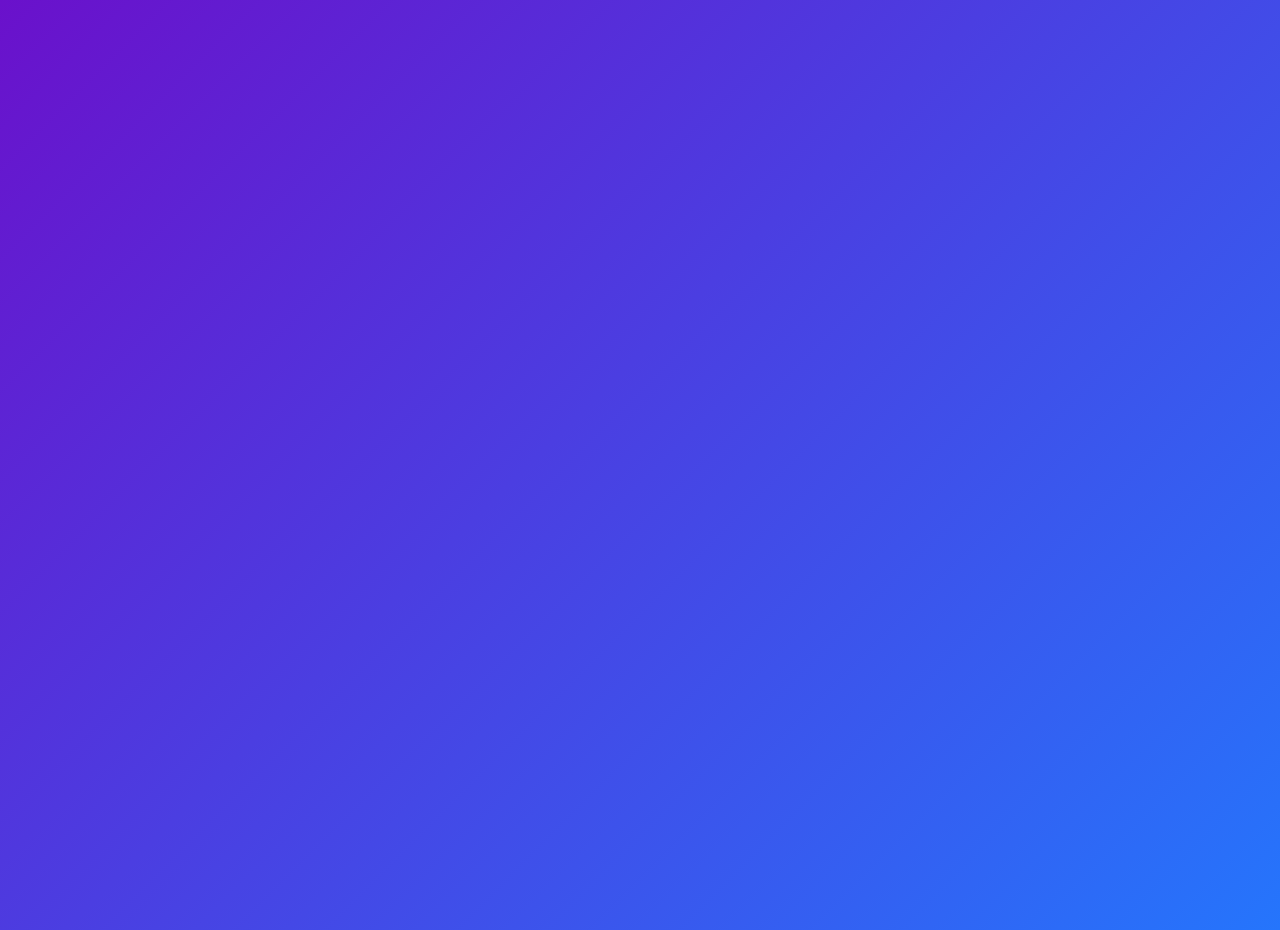
<file: index.html>
<!DOCTYPE html>
<html lang="en">
<head>
    <meta charset="UTF-8">
    <meta name="viewport" content="width=device-width, initial-scale=1.0">
    <title>Mini Game Hub</title>
    <style>
        body {
            margin: 0;
            font-family: Arial, sans-serif;
            min-height: 100vh;
            display: flex;
            justify-content: center;
            align-items: flex-start; /* Changed to align from the top */
            background: linear-gradient(135deg, #6a11cb 0%, #2575fc 100%);
            color: white;
            padding-top: 30px; /* Added padding to move the content up */
        }

        .container {
            max-width: 800px;
            width: 90%;
            padding: 20px;
        }

        h1 {
            text-align: center;
            font-size: 2.5rem;
            margin-bottom: 2rem;
            opacity: 0;
            transform: translateY(-20px);
            animation: fadeInDown 0.5s ease forwards;
        }

        .game-grid {
            display: grid;
            grid-template-columns: repeat(4, 1fr);
            gap: 1rem;
        }

        .game-button {
            aspect-ratio: 1;
            border: none;
            border-radius: 10px;
            font-weight: bold;
            font-size: 1.2rem; /* Increased the font size */
            color: white;
            cursor: pointer;
            transition: transform 0.3s ease, box-shadow 0.3s ease;
            opacity: 0;
            transform: scale(0.8);
            padding: 20px; /* Added padding to make the buttons larger */
            animation: fadeInScale 0.5s ease forwards;
        }

        /* Hover effect for buttons */
        .game-button:hover {
            transform: scale(1.5); /* Slightly bigger size when hovered */
            box-shadow: 0 10px 20px rgba(0, 0, 0, 0.2); /* Adds shadow for a hover effect */
        }

        .game-button:active {
            transform: scale(0.95);
        }

        @keyframes fadeInDown {
            to {
                opacity: 1;
                transform: translateY(0);
            }
        }

        @keyframes fadeInScale {
            to {
                opacity: 1;
                transform: scale(1);
            }
        }

        @media (max-width: 768px) {
            .game-grid {
                grid-template-columns: repeat(2, 1fr);
            }
        }

        @media (max-width: 480px) {
            .game-grid {
                grid-template-columns: 1fr;
            }
        }
    </style>
</head>
<body>
    <div class="container">
        <h1>Mini Game Hub</h1>
        <div class="game-grid" id="gameGrid"></div>
    </div>

    <script>
        const games = [
            /*{ name: 'Tic Tac Toe', color: '#f44336', url: 'tic-tac-toe' },
            { name: 'Snake', color: '#2196f3', url: 'snake' },
            { name: 'Sudoku', color: '#4caf50', url: 'sudoku' },
            { name: 'Block Blast', color: '#ffc107', url: 'block-blast' },
            { name: '2048', color: '#e91e63', url: '2048' },
            { name: 'Minesweeper', color: '#9c27b0', url: 'minesweeper' },
            { name: 'Flappy Bird', color: '#3f51b5', url: 'flappy-bird' },
            { name: 'Solitaire', color: '#009688', url: 'solitaire' }*/
            { name: 'Tic Tac Toe', color: '#f44336', url: 'tic-tac-toe', clickable: true },
            { name: 'Snake coming soon', color: '#808080', url: '', clickable: false },
            { name: 'Sudoku coming soon', color: '#808080', url: '', clickable: false },
            { name: 'Block Blast coming soon', color: '#808080', url: '', clickable: false },
            { name: '2048 coming soon', color: '#808080', url: '', clickable: false },
            { name: 'Minesweeper coming soon', color: '#808080', url: '', clickable: false },
            { name: 'Flappy Bird coming soon', color: '#808080', url: '', clickable: false },
            { name: 'Solitaire coming soon', color: '#808080', url: '', clickable: false }
        ];

        const gameGrid = document.getElementById('gameGrid');

        games.forEach((game, index) => {
            const button = document.createElement('button');
            button.className = 'game-button';
            button.textContent = game.name;
            button.style.backgroundColor = game.color;
            // Set a delay for the animation based on the index
            button.style.animationDelay = `${index * 0.05}s`; // Adjusted the delay for a smoother sequence

            // Add click event for redirection to the game URL
            button.addEventListener('click', () => {
                window.location.href = game.url;  // Redirect to the respective game page
            });

            // Append the button to the game grid
            gameGrid.appendChild(button);
        });
    </script>
</body>
</html>
</file>
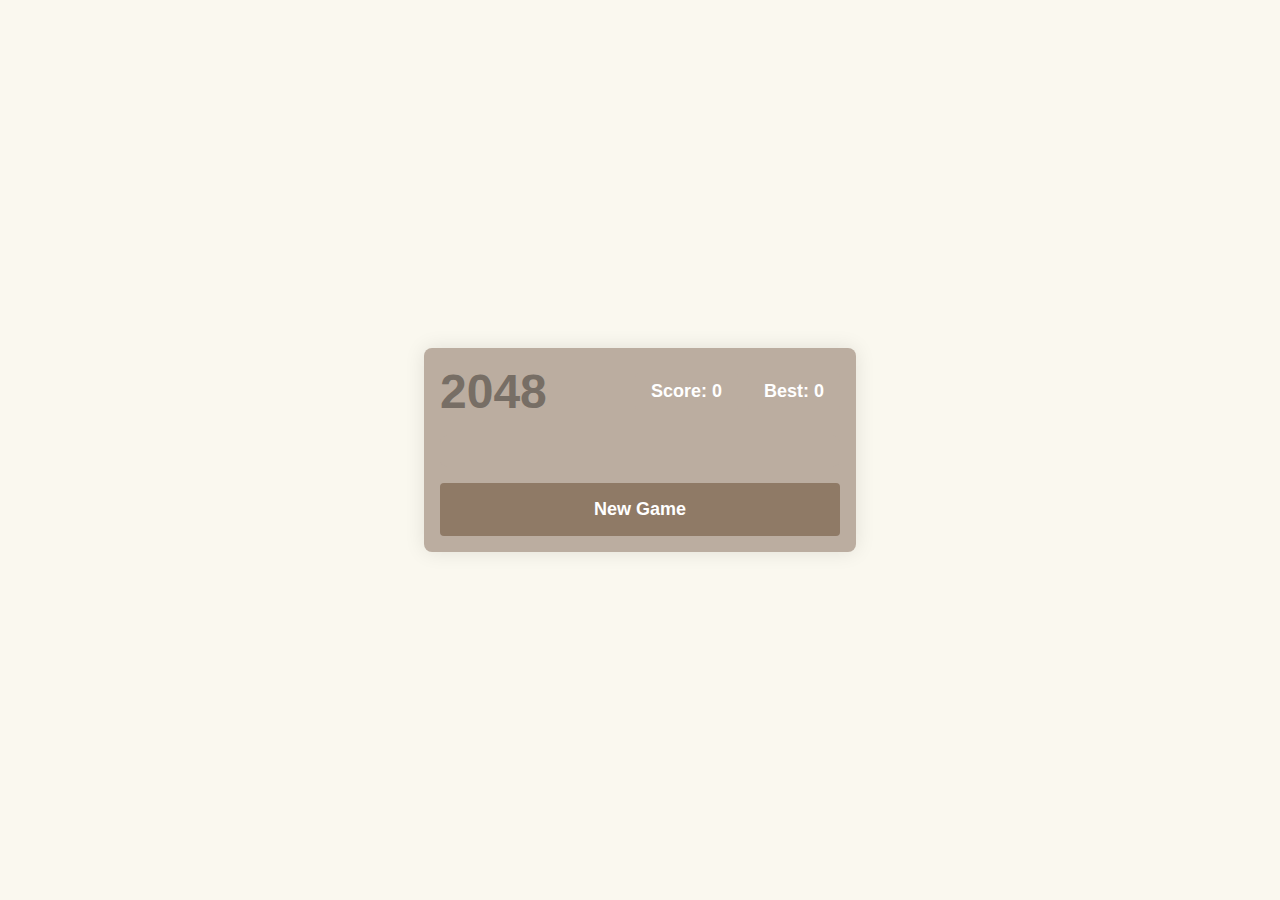
<file: 2048.html>
<!DOCTYPE html>
<html lang="en">
<head>
    <meta charset="UTF-8">
    <meta name="viewport" content="width=device-width, initial-scale=1.0">
    <title>2048</title>
    <style>
        body {
            font-family: Arial, sans-serif;
            display: flex;
            justify-content: center;
            align-items: center;
            height: 100vh;
            margin: 0;
            background-color: #faf8ef;
            touch-action: none;
        }

        .game-container {
            width: 100%;
            max-width: 400px;
            background-color: #bbada0;
            border-radius: 8px;
            padding: 16px;
            box-shadow: 0 0 20px rgba(0, 0, 0, 0.1);
        }

        .header {
            display: flex;
            justify-content: space-between;
            align-items: center;
            margin-bottom: 16px;
        }

        .title {
            font-size: 48px;
            font-weight: bold;
            color: #776e65;
        }

        .score-container {
            display: flex;
            gap: 10px;
        }

        .score, .high-score {
            background-color: #bbada0;
            padding: 8px 16px;
            border-radius: 4px;
            font-size: 18px;
            font-weight: bold;
            color: #fff;
        }

        .grid {
            display: grid;
            grid-template-columns: repeat(4, 1fr);
            grid-gap: 16px;
            background-color: #bbada0;
            border-radius: 8px;
            padding: 16px;
        }

        .cell {
            width: 100%;
            aspect-ratio: 1 / 1;
            background-color: #cdc1b4;
            border-radius: 4px;
            display: flex;
            justify-content: center;
            align-items: center;
            font-size: 32px;
            font-weight: bold;
            color: #776e65;
            transition: all 0.1s ease-in-out;
        }

        .cell[data-value="2"] { background-color: #eee4da; }
        .cell[data-value="4"] { background-color: #ede0c8; }
        .cell[data-value="8"] { background-color: #f2b179; color: #f9f6f2; }
        .cell[data-value="16"] { background-color: #f59563; color: #f9f6f2; }
        .cell[data-value="32"] { background-color: #f67c5f; color: #f9f6f2; }
        .cell[data-value="64"] { background-color: #f65e3b; color: #f9f6f2; }
        .cell[data-value="128"] { background-color: #edcf72; color: #f9f6f2; }
        .cell[data-value="256"] { background-color: #edcc61; color: #f9f6f2; }
        .cell[data-value="512"] { background-color: #edc850; color: #f9f6f2; }
        .cell[data-value="1024"] { background-color: #edc53f; color: #f9f6f2; }
        .cell[data-value="2048"] { background-color: #edc22e; color: #f9f6f2; }

        .cell.pop {
            animation: pop 0.2s ease-in-out;
        }

        @keyframes pop {
            0% { transform: scale(1); }
            50% { transform: scale(1.1); }
            100% { transform: scale(1); }
        }

        .new-game {
            display: block;
            width: 100%;
            padding: 16px;
            margin-top: 16px;
            background-color: #8f7a66;
            color: #fff;
            font-size: 18px;
            font-weight: bold;
            border: none;
            border-radius: 4px;
            cursor: pointer;
            transition: background-color 0.3s ease;
            z-index: 10; /* Ensures the button stays on top */
        }

        .new-game:hover {
            background-color: #9f8a76;
        }

        @media (max-width: 480px) {
            .game-container {
                padding: 10px;
            }

            .grid {
                grid-gap: 10px;
                padding: 10px;
            }

            .cell {
                font-size: 24px;
            }

            .title {
                font-size: 36px;
            }

            .score, .high-score {
                font-size: 14px;
                padding: 6px 12px;
            }
        }
    </style>
</head>
<body>
    <div class="game-container">
        <div class="header">
            <div class="title">2048</div>
            <div class="score-container">
                <div class="score">Score: <span id="score">0</span></div>
                <div class="high-score">Best: <span id="high-score">0</span></div>
            </div>
        </div>
        <div class="grid" id="grid"></div>
        <button class="new-game" id="new-game">New Game</button>
    </div>

    <script>
        const grid = document.getElementById('grid');
        const scoreElement = document.getElementById('score');
        const highScoreElement = document.getElementById('high-score');
        const newGameButton = document.getElementById('new-game');
        let board = [];
        let score = 0;
        let highScore = localStorage.getItem('highScore') || 0;

        function initializeGame() {
            board = Array(4).fill().map(() => Array(4).fill(0));
            score = 0;
            updateScore();
            addRandomTile();
            addRandomTile();
            renderBoard();
        }

        function renderBoard() {
            grid.innerHTML = '';
            for (let i = 0; i < 4; i++) {
                for (let j = 0; j < 4; j++) {
                    const cell = document.createElement('div');
                    cell.className = 'cell';
                    cell.textContent = board[i][j] || '';
                    cell.dataset.value = board[i][j];
                    grid.appendChild(cell);
                }
            }
        }

        function addRandomTile() {
            const emptyCells = [];
            for (let i = 0; i < 4; i++) {
                for (let j = 0; j < 4; j++) {
                    if (board[i][j] === 0) {
                        emptyCells.push({i, j});
                    }
                }
            }
            if (emptyCells.length > 0) {
                const {i, j} = emptyCells[Math.floor(Math.random() * emptyCells.length)];
                board[i][j] = Math.random() < 0.9 ? 2 : 4;
                const cell = grid.children[i * 4 + j];
                cell.textContent = board[i][j];
                cell.dataset.value = board[i][j];
                cell.classList.add('pop');
                setTimeout(() => cell.classList.remove('pop'), 200);
            }
        }

        function move(direction) {
            let moved = false;
            const newBoard = JSON.parse(JSON.stringify(board));

            function pushLeft(row) {
                const newRow = row.filter(val => val !== 0);
                for (let i = 0; i < newRow.length - 1; i++) {
                    if (newRow[i] === newRow[i + 1]) {
                        newRow[i] *= 2;
                        score += newRow[i];
                        newRow.splice(i + 1, 1);
                        moved = true;
                    }
                }
                while (newRow.length < 4) {
                    newRow.push(0);
                }
                return newRow;
            }

            if (direction === 'left') {
                for (let i = 0; i < 4; i++) {
                    newBoard[i] = pushLeft(newBoard[i]);
                }
            } else if (direction === 'right') {
                for (let i = 0; i < 4; i++) {
                    newBoard[i] = pushLeft(newBoard[i].reverse()).reverse();
                }
            } else if (direction === 'up') {
                for (let j = 0; j < 4; j++) {
                    let column = [newBoard[0][j], newBoard[1][j], newBoard[2][j], newBoard[3][j]];
                    column = pushLeft(column);
                    for (let i = 0; i < 4; i++) {
                        newBoard[i][j] = column[i];
                    }
                }
            } else if (direction === 'down') {
                for (let j = 0; j < 4; j++) {
                    let column = [newBoard[0][j], newBoard[1][j], newBoard[2][j], newBoard[3][j]];
                    column = pushLeft(column.reverse()).reverse();
                    for (let i = 0; i < 4; i++) {
                        newBoard[i][j] = column[i];
                    }
                }
            }

            if (JSON.stringify(newBoard) !== JSON.stringify(board)) {
                board = newBoard;
                addRandomTile();
                renderBoard();
                updateScore();
            }
        }

        function updateScore() {
            scoreElement.textContent = score;
            if (score > highScore) {
                highScore = score;
                localStorage.setItem('highScore', highScore);
                highScoreElement.textContent = 'Best: ' + highScore;
            }
        }

        newGameButton.addEventListener('click', () => {
            initializeGame();
        });

        initializeGame();
    </script>
</body>
</html>
</file>
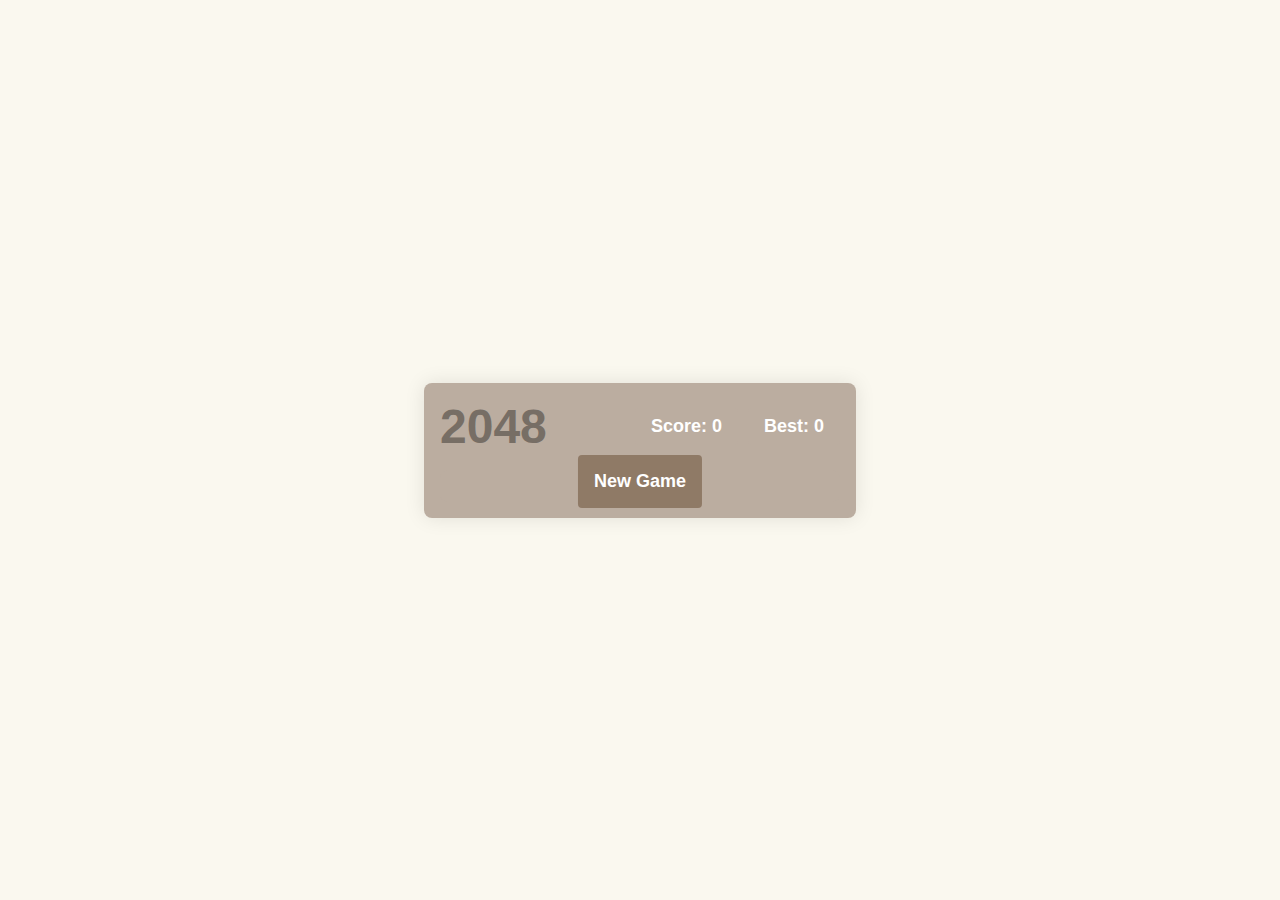
<file: 20482.html>
<!DOCTYPE html>
<html lang="en">
<head>
    <meta charset="UTF-8">
    <meta name="viewport" content="width=device-width, initial-scale=1.0">
    <title>2048</title>
    <style>
        body {
            font-family: Arial, sans-serif;
            display: flex;
            justify-content: center;
            align-items: center;
            height: 100vh;
            margin: 0;
            background-color: #faf8ef;
            touch-action: none;
        }

        .game-container {
            width: 100%;
            max-width: 400px;
            background-color: #bbada0;
            border-radius: 8px;
            padding: 16px;
            box-shadow: 0 0 20px rgba(0, 0, 0, 0.1);
            position: relative; /* Ensure the button is inside the container */
        }

        .header {
            display: flex;
            justify-content: space-between;
            align-items: center;
            margin-bottom: 16px;
        }

        .title {
            font-size: 48px;
            font-weight: bold;
            color: #776e65;
        }

        .score-container {
            display: flex;
            gap: 10px;
        }

        .score, .high-score {
            background-color: #bbada0;
            padding: 8px 16px;
            border-radius: 4px;
            font-size: 18px;
            font-weight: bold;
            color: #fff;
        }

        .grid {
            display: grid;
            grid-template-columns: repeat(4, 1fr);
            grid-gap: 16px;
            background-color: #bbada0;
            border-radius: 8px;
            padding: 16px;
        }

        .cell {
            width: 100%;
            aspect-ratio: 1 / 1;
            background-color: #cdc1b4;
            border-radius: 4px;
            display: flex;
            justify-content: center;
            align-items: center;
            font-size: 32px;
            font-weight: bold;
            color: #776e65;
            transition: all 0.1s ease-in-out;
        }

        .cell[data-value="2"] { background-color: #eee4da; }
        .cell[data-value="4"] { background-color: #ede0c8; }
        .cell[data-value="8"] { background-color: #f2b179; color: #f9f6f2; }
        .cell[data-value="16"] { background-color: #f59563; color: #f9f6f2; }
        .cell[data-value="32"] { background-color: #f67c5f; color: #f9f6f2; }
        .cell[data-value="64"] { background-color: #f65e3b; color: #f9f6f2; }
        .cell[data-value="128"] { background-color: #edcf72; color: #f9f6f2; }
        .cell[data-value="256"] { background-color: #edcc61; color: #f9f6f2; }
        .cell[data-value="512"] { background-color: #edc850; color: #f9f6f2; }
        .cell[data-value="1024"] { background-color: #edc53f; color: #f9f6f2; }
        .cell[data-value="2048"] { background-color: #edc22e; color: #f9f6f2; }

        .cell.pop {
            animation: pop 0.2s ease-in-out;
        }

        @keyframes pop {
            0% { transform: scale(1); }
            50% { transform: scale(1.1); }
            100% { transform: scale(1); }
        }

        .new-game {
            position: absolute; /* Position the button at the bottom of the container */
            bottom: 10px;
            left: 50%;
            transform: translateX(-50%);
            padding: 16px;
            background-color: #8f7a66;
            color: #fff;
            font-size: 18px;
            font-weight: bold;
            border: none;
            border-radius: 4px;
            cursor: pointer;
            transition: background-color 0.3s ease;
            z-index: 10; /* Ensures the button is above the grid */
        }

        .new-game:hover {
            background-color: #9f8a76;
        }

        @media (max-width: 480px) {
            .game-container {
                padding: 10px;
            }

            .grid {
                grid-gap: 10px;
                padding: 10px;
            }

            .cell {
                font-size: 24px;
            }

            .title {
                font-size: 36px;
            }

            .score, .high-score {
                font-size: 14px;
                padding: 6px 12px;
            }
        }
    </style>
</head>
<body>
    <div class="game-container">
        <div class="header">
            <div class="title">2048</div>
            <div class="score-container">
                <div class="score">Score: <span id="score">0</span></div>
                <div class="high-score">Best: <span id="high-score">0</span></div>
            </div>
        </div>
        <div class="grid" id="grid"></div>
        <button class="new-game" id="new-game">New Game</button>
    </div>

    <script>
        const grid = document.getElementById('grid');
        const scoreElement = document.getElementById('score');
        const highScoreElement = document.getElementById('high-score');
        const newGameButton = document.getElementById('new-game');
        let board = [];
        let score = 0;
        let highScore = localStorage.getItem('highScore') || 0;

        function initializeGame() {
            board = Array(4).fill().map(() => Array(4).fill(0));
            score = 0;
            updateScore();
            addRandomTile();
            addRandomTile();
            renderBoard();
        }

        function renderBoard() {
            grid.innerHTML = '';
            for (let i = 0; i < 4; i++) {
                for (let j = 0; j < 4; j++) {
                    const cell = document.createElement('div');
                    cell.className = 'cell';
                    cell.textContent = board[i][j] || '';
                    cell.dataset.value = board[i][j];
                    grid.appendChild(cell);
                }
            }
        }

        function addRandomTile() {
            const emptyCells = [];
            for (let i = 0; i < 4; i++) {
                for (let j = 0; j < 4; j++) {
                    if (board[i][j] === 0) {
                        emptyCells.push({i, j});
                    }
                }
            }
            if (emptyCells.length > 0) {
                const {i, j} = emptyCells[Math.floor(Math.random() * emptyCells.length)];
                board[i][j] = Math.random() < 0.9 ? 2 : 4;
                const cell = grid.children[i * 4 + j];
                cell.textContent = board[i][j];
                cell.dataset.value = board[i][j];
                cell.classList.add('pop');
                setTimeout(() => cell.classList.remove('pop'), 200);
            }
        }

        function move(direction) {
            let moved = false;
            const newBoard = JSON.parse(JSON.stringify(board));

            function pushLeft(row) {
                const newRow = row.filter(val => val !== 0);
                for (let i = 0; i < newRow.length - 1; i++) {
                    if (newRow[i] === newRow[i + 1]) {
                        newRow[i] *= 2;
                        score += newRow[i];
                        newRow.splice(i + 1, 1);
                        moved = true;
                    }
                }
                while (newRow.length < 4) {
                    newRow.push(0);
                }
                return newRow;
            }

            if (direction === 'left') {
                for (let i = 0; i < 4; i++) {
                    newBoard[i] = pushLeft(newBoard[i]);
                }
            } else if (direction === 'right') {
                for (let i = 0; i < 4; i++) {
                    newBoard[i] = pushLeft(newBoard[i].reverse()).reverse();
                }
            } else if (direction === 'up') {
                for (let j = 0; j < 4; j++) {
                    let column = [newBoard[0][j], newBoard[1][j], newBoard[2][j], newBoard[3][j]];
                    column = pushLeft(column);
                    for (let i = 0; i < 4; i++) {
                        newBoard[i][j] = column[i];
                    }
                }
            } else if (direction === 'down') {
                for (let j = 0; j < 4; j++) {
                    let column = [newBoard[0][j], newBoard[1][j], newBoard[2][j], newBoard[3][j]];
                    column = pushLeft(column.reverse()).reverse();
                    for (let i = 0; i < 4; i++) {
                        newBoard[i][j] = column[i];
                    }
                }
            }

            if (JSON.stringify(newBoard) !== JSON.stringify(board)) {
                board = newBoard;
                addRandomTile();
                renderBoard();
                updateScore();
            }
        }

        function updateScore() {
            scoreElement.textContent = score;
            if (score > highScore) {
                highScore = score;
                localStorage.setItem('highScore', highScore);
                highScoreElement.textContent = 'Best: ' + highScore;
            }
        }

        newGameButton.addEventListener('click', () => {
            initializeGame();
        });

        initializeGame();
    </script>
</body>
</html>
</file>
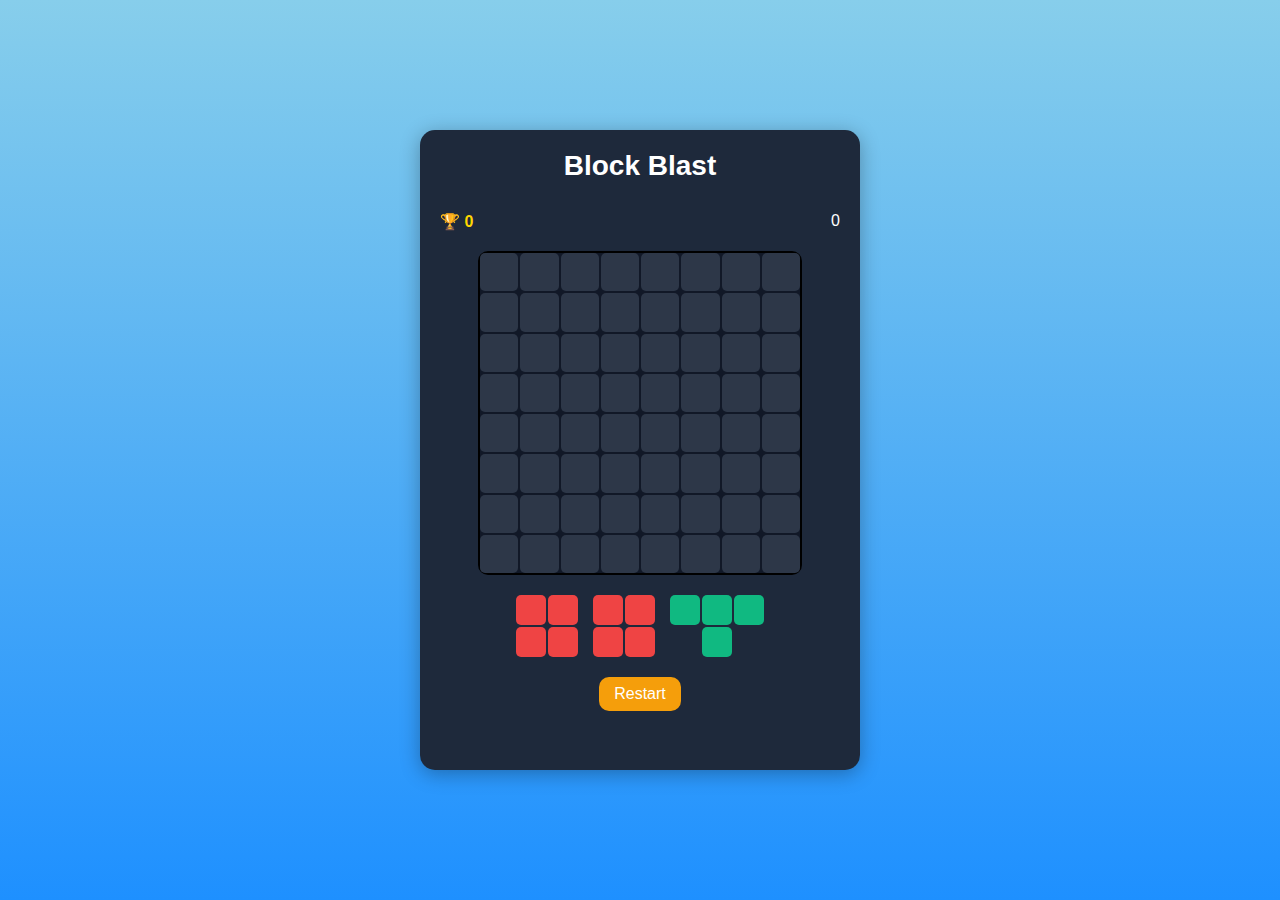
<file: block-blast.html>
<!DOCTYPE html>
<html lang="en">
<head>
    <meta charset="UTF-8">
    <meta name="viewport" content="width=device-width, initial-scale=1.0">
    <title>Block Blast</title>
    <style>
        body {
            margin: 0;
            font-family: Arial, sans-serif;
            display: flex;
            justify-content: center;
            align-items: center;
            height: 100vh;
            background: linear-gradient(to bottom, #87CEEB, #1E90FF);
        }

        #game-container {
            display: flex;
            flex-direction: column;
            align-items: center;
            gap: 20px;
            width: 400px;
            height: 600px;
            background: #1e293b;
            border-radius: 15px;
            padding: 20px;
            box-shadow: 0 4px 20px rgba(0, 0, 0, 0.3);
        }

        #title {
            font-size: 28px;
            font-weight: bold;
            color: white;
            margin-bottom: 10px;
            text-align: center;
        }

        #header {
            display: flex;
            justify-content: space-between;
            width: 100%;
            color: white;
            font-size: 16px;
        }

        #grid {
            display: grid;
            grid-template-columns: repeat(8, 1fr);
            grid-template-rows: repeat(8, 1fr);
            gap: 2px;
            width: 320px;
            height: 320px;
            background: #111827;
            border: 2px solid #000;
            border-radius: 10px;
            position: relative;
        }

        .grid-cell {
            width: 100%;
            height: 100%;
            background: #2d3748;
            border-radius: 5px;
        }

        #blocks-container {
            display: flex;
            justify-content: center;
            gap: 15px;
            width: 100%;
        }

        .block {
            display: grid;
            gap: 2px;
            cursor: grab;
            width: fit-content;
        }

        .block-cell {
            width: 30px;
            height: 30px;
            border-radius: 5px;
        }

        #restart-btn {
            background: #f59e0b;
            color: white;
            font-size: 16px;
            border: none;
            padding: 8px 15px;
            border-radius: 10px;
            cursor: pointer;
        }

        #restart-btn:hover {
            background: #eab308;
        }

        .gold {
            color: #ffd700;
            font-weight: bold;
        }

        .dragging {
            opacity: 0.5;
            z-index: 1000;
            position: absolute;
            pointer-events: none;
            transition: none;
        }

    </style>
</head>
<body>
    <div id="game-container">
        <div id="title">Block Blast</div>
        <div id="header">
            <div>🏆 <span id="high-score" class="gold">0</span></div>
            <div id="score">0</div>
        </div>
        <div id="grid"></div>
        <div id="blocks-container"></div>
        <button id="restart-btn">Restart</button>
    </div>

    <script>
        // Constants
        const gridSize = 8; // Grid size (8x8)
        const blockSize = 30; // Size of each block (30x30)
        const colors = ["#f59e0b", "#10b981", "#3b82f6", "#ef4444", "#8b5cf6"];

        const grid = document.getElementById("grid");
        const blocksContainer = document.getElementById("blocks-container");
        const scoreDisplay = document.getElementById("score");
        const highScoreDisplay = document.getElementById("high-score");
        const restartBtn = document.getElementById("restart-btn");

        let gridState = loadState("gridState") || Array.from({ length: gridSize }, () => Array(gridSize).fill(0));
        let currentBlocks = loadState("currentBlocks") || [];
        let score = loadState("score") || 0;
        let highScore = localStorage.getItem("blockGameHighScore") || 0;

        highScoreDisplay.textContent = highScore;
        scoreDisplay.textContent = score;

        // Create grid
        function createGrid() {
            grid.innerHTML = "";
            for (let row = 0; row < gridSize; row++) {
                for (let col = 0; col < gridSize; col++) {
                    const cell = document.createElement("div");
                    cell.classList.add("grid-cell");
                    if (gridState[row][col] === 1) {
                        cell.style.backgroundColor = "#888";
                    }
                    grid.appendChild(cell);
                }
            }
        }

        // Create blocks
        function createBlocks() {
            blocksContainer.innerHTML = "";
            if (currentBlocks.length === 0) {
                for (let i = 0; i < 3; i++) {
                    const block = generateRandomBlock();
                    currentBlocks.push(block.pattern);
                    blocksContainer.appendChild(block.element);
                }
                saveState("currentBlocks", currentBlocks);
            } else {
                currentBlocks.forEach(pattern => {
                    const block = createBlockElement(pattern);
                    blocksContainer.appendChild(block);
                });
            }
        }

        // Generate random block
        function generateRandomBlock() {
            const pattern = getRandomBlockPattern();
            const element = createBlockElement(pattern);
            return { pattern, element };
        }

        // Create block element
        function createBlockElement(pattern) {
            const block = document.createElement("div");
            block.classList.add("block");
            const color = getRandomColor();

            block.style.gridTemplateColumns = `repeat(${pattern[0].length}, 1fr)`;
            block.style.gridTemplateRows = `repeat(${pattern.length}, 1fr)`;

            pattern.forEach(row => {
                row.forEach(cell => {
                    const blockCell = document.createElement("div");
                    blockCell.classList.add("block-cell");
                    blockCell.style.backgroundColor = cell === 1 ? color : "transparent";
                    block.appendChild(blockCell);
                });
            });

            // Add drag-and-drop listeners
            block.addEventListener("mousedown", onDragStart);
            block.addEventListener("touchstart", onDragStart, { passive: false });

            return block;
        }

        // On drag start
        function onDragStart(event) {
            event.preventDefault();
            const targetBlock = event.target.closest(".block");
            targetBlock.classList.add("dragging");

            const rect = targetBlock.getBoundingClientRect();
            let offsetX, offsetY;

            if (event.type === "mousedown") {
                offsetX = event.clientX - rect.left;
                offsetY = event.clientY - rect.top;
            } else if (event.type === "touchstart") {
                offsetX = event.touches[0].clientX - rect.left;
                offsetY = event.touches[0].clientY - rect.top;
            }

            const originalPosition = { x: rect.left, y: rect.top };

            const moveBlock = (e) => {
                let x, y;
                if (e.type === "mousemove") {
                    x = e.clientX - offsetX;
                    y = e.clientY - offsetY;
                } else if (e.type === "touchmove") {
                    x = e.touches[0].clientX - offsetX;
                    y = e.touches[0].clientY - offsetY;
                }

                targetBlock.style.left = `${x}px`;
                targetBlock.style.top = `${y}px`;
            };

            const stopDragging = () => {
                document.removeEventListener("mousemove", moveBlock);
                document.removeEventListener("mouseup", stopDragging);
                document.removeEventListener("touchmove", moveBlock);
                document.removeEventListener("touchend", stopDragging);

                // Snap to grid logic or slide back if outside grid
                const x = parseInt(targetBlock.style.left);
                const y = parseInt(targetBlock.style.top);

                const gridX = Math.floor(x / blockSize);
                const gridY = Math.floor(y / blockSize);

                const blockPattern = targetBlock.dataset.shape.split(",").map(row => row.split("").map(Number));

                if (isValidSnap(gridX, gridY, blockPattern)) {
                    snapToGrid(targetBlock, gridX, gridY, blockPattern);
                } else {
                    slideBack(targetBlock, originalPosition);
                }

                targetBlock.classList.remove("dragging");
            };

            document.addEventListener("mousemove", moveBlock);
            document.addEventListener("mouseup", stopDragging);
            document.addEventListener("touchmove", moveBlock, { passive: false });
            document.addEventListener("touchend", stopDragging);
        }

        // Check if the block can snap
        function isValidSnap(x, y, pattern) {
            return pattern.every((row, i) => row.every((cell, j) => {
                return (cell === 0 || (x + j >= 0 && x + j < gridSize && y + i >= 0 && y + i < gridSize && gridState[y + i][x + j] === 0));
            }));
        }

        // Snap the block to the grid
        function snapToGrid(block, gridX, gridY, pattern) {
            block.style.transition = "all 0.3s ease-in-out";
            block.style.left = `${gridX * blockSize}px`;
            block.style.top = `${gridY * blockSize}px`;

            // Color the grid cells and mark them occupied
            for (let i = 0; i < pattern.length; i++) {
                for (let j = 0; j < pattern[i].length; j++) {
                    if (pattern[i][j] === 1) {
                        gridState[gridY + i][gridX + j] = 1;
                        const cell = grid.children[(gridY + i) * gridSize + (gridX + j)];
                        cell.style.backgroundColor = block.style.backgroundColor;
                    }
                }
            }

            // Remove the block
            block.remove();

            saveState("gridState", gridState);
            createGrid();
        }

        // Slide the block back to the original position
        function slideBack(block, originalPosition) {
            block.style.transition = "all 0.3s ease-in-out";
            block.style.left = `${originalPosition.x}px`;
            block.style.top = `${originalPosition.y}px`;
        }

        // Get random color
        function getRandomColor() {
            return colors[Math.floor(Math.random() * colors.length)];
        }

        // Get random block pattern
        function getRandomBlockPattern() {
            const patterns = [
                [[1, 1, 1]],
                [[1, 1], [1, 0]],
                [[1, 1], [1, 1]],
                [[1, 1, 1], [0, 1, 0]],
            ];
            return patterns[Math.floor(Math.random() * patterns.length)];
        }

        // Save game state
        function saveState(key, value) {
            localStorage.setItem(key, JSON.stringify(value));
        }

        // Load game state
        function loadState(key) {
            const state = localStorage.getItem(key);
            return state ? JSON.parse(state) : null;
        }

        // Reset game
        function resetGame() {
            gridState = Array.from({ length: gridSize }, () => Array(gridSize).fill(0));
            currentBlocks = [];
            score = 0;
            saveState("gridState", gridState);
            saveState("currentBlocks", currentBlocks);
            saveState("score", score);
            scoreDisplay.textContent = score;
            createGrid();
            createBlocks();
        }

        restartBtn.addEventListener("click", resetGame);

        createGrid();
        createBlocks();
    </script>
</body>
</html>
</file>
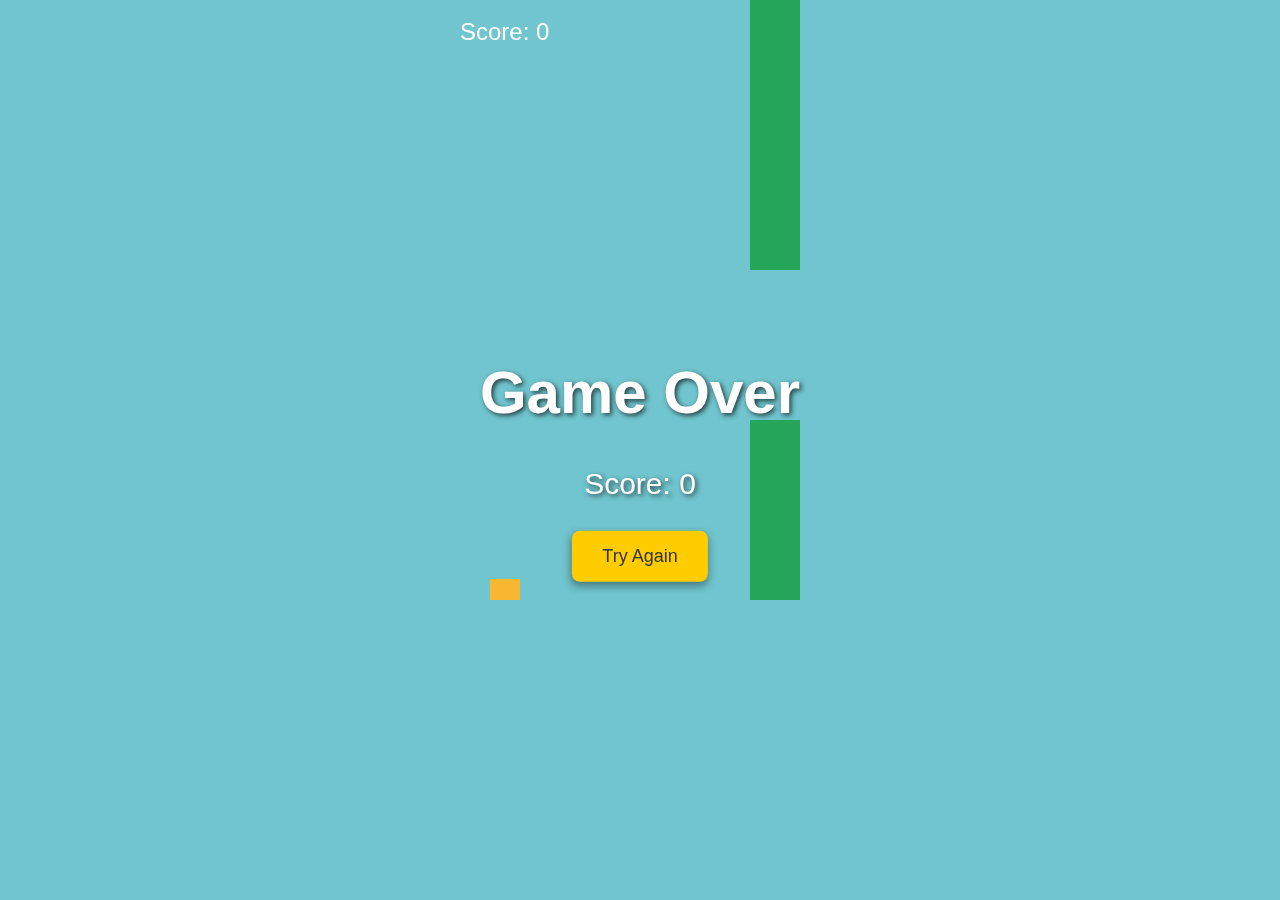
<file: flappy-bird.html>
<!DOCTYPE html>
<html lang="en">
<head>
    <meta charset="UTF-8">
    <meta name="viewport" content="width=device-width, initial-scale=1.0">
    <title>Flappy Bird Game</title>
    <style>
        body {
            background-color: #70c5ce;
            font-family: 'Arial', sans-serif;
            margin: 0;
            padding: 0;
            overflow: hidden;
            height: 100vh;
        }

        canvas {
            display: block;
            margin: 0 auto;
            background-color: #70c5ce;
        }

        .game-over {
            display: none;
            position: absolute;
            top: 50%;
            left: 50%;
            transform: translate(-50%, -50%);
            text-align: center;
            color: white;
            font-size: 30px;
            text-shadow: 2px 2px 5px rgba(0, 0, 0, 0.7);
        }

        .game-over button {
            background-color: #ffcc00;
            border: none;
            padding: 15px 30px;
            font-size: 18px;
            cursor: pointer;
            color: #333;
            border-radius: 8px;
            box-shadow: 0 4px 8px rgba(0, 0, 0, 0.4);
            transition: all 0.3s ease;
        }

        .game-over button:hover {
            background-color: #ff9900;
            transform: scale(1.1);
        }

        .score {
            position: absolute;
            top: 20px;
            left: 20px;
            font-size: 32px;
            color: white;
            text-shadow: 2px 2px 5px rgba(0, 0, 0, 0.7);
        }

    </style>
</head>
<body>

<div class="game-over">
    <h1>Game Over</h1>
    <p>Score: <span id="final-score">0</span></p>
    <button onclick="startGame()">Try Again</button>
</div>

<canvas id="gameCanvas" width="400" height="600"></canvas>

<script>
    const canvas = document.getElementById("gameCanvas");
    const ctx = canvas.getContext("2d");

    let bird, pipes, score, gameInterval, gravity, jumpStrength, pipeGap;
    let isGameOver = false;
    const birdWidth = 30, birdHeight = 30, pipeWidth = 50;

    const gameOverScreen = document.querySelector(".game-over");

    function startGame() {
        gameOverScreen.style.display = "none";
        isGameOver = false;
        bird = new Bird();
        pipes = [];
        score = 0;
        gravity = 0.6;
        jumpStrength = -12;
        pipeGap = 150;

        gameInterval = setInterval(updateGame, 1000 / 60);
        spawnPipe();
    }

    function Bird() {
        this.x = 50;
        this.y = canvas.height / 2;
        this.velocity = 0;

        this.update = function() {
            this.velocity += gravity;
            this.y += this.velocity;

            if (this.y + birdHeight > canvas.height || this.y < 0) {
                endGame();
            }
            ctx.fillStyle = "#f7b731";
            ctx.fillRect(this.x, this.y, birdWidth, birdHeight);
        };

        this.flap = function() {
            this.velocity = jumpStrength;
        };
    }

    function Pipe() {
        this.x = canvas.width;
        this.height = Math.floor(Math.random() * (canvas.height - pipeGap));
        this.top = this.height;
        this.bottom = this.height + pipeGap;

        this.update = function() {
            this.x -= 3;
            ctx.fillStyle = "#26a65b";
            ctx.fillRect(this.x, 0, pipeWidth, this.top);
            ctx.fillRect(this.x, this.bottom, pipeWidth, canvas.height - this.bottom);

            if (this.x + pipeWidth < 0) {
                pipes.shift();
                score++;
            }
            if (this.x < bird.x + birdWidth && this.x + pipeWidth > bird.x) {
                if (bird.y < this.top || bird.y + birdHeight > this.bottom) {
                    endGame();
                }
            }
        };
    }

    function spawnPipe() {
        if (isGameOver) return;
        pipes.push(new Pipe());
        setTimeout(spawnPipe, 2000);
    }

    function updateGame() {
        ctx.clearRect(0, 0, canvas.width, canvas.height);

        bird.update();
        pipes.forEach(pipe => pipe.update());

        ctx.fillStyle = "white";
        ctx.font = "24px Arial";
        ctx.fillText("Score: " + score, 20, 40);

        if (isGameOver) return;
    }

    function endGame() {
        clearInterval(gameInterval);
        gameOverScreen.style.display = "block";
        document.getElementById("final-score").textContent = score;
    }

    window.addEventListener("click", function() {
        if (isGameOver) {
            startGame();  // Restart the game when clicked on game over screen
        } else {
            bird.flap(); // Flap the bird upwards on screen click/touch
            if (score === 0) {
                startGame(); // Start the game after the first click
            }
        }
    });

    startGame(); // Automatically start the game when the page loads

</script>

</body>
</html>
</file>
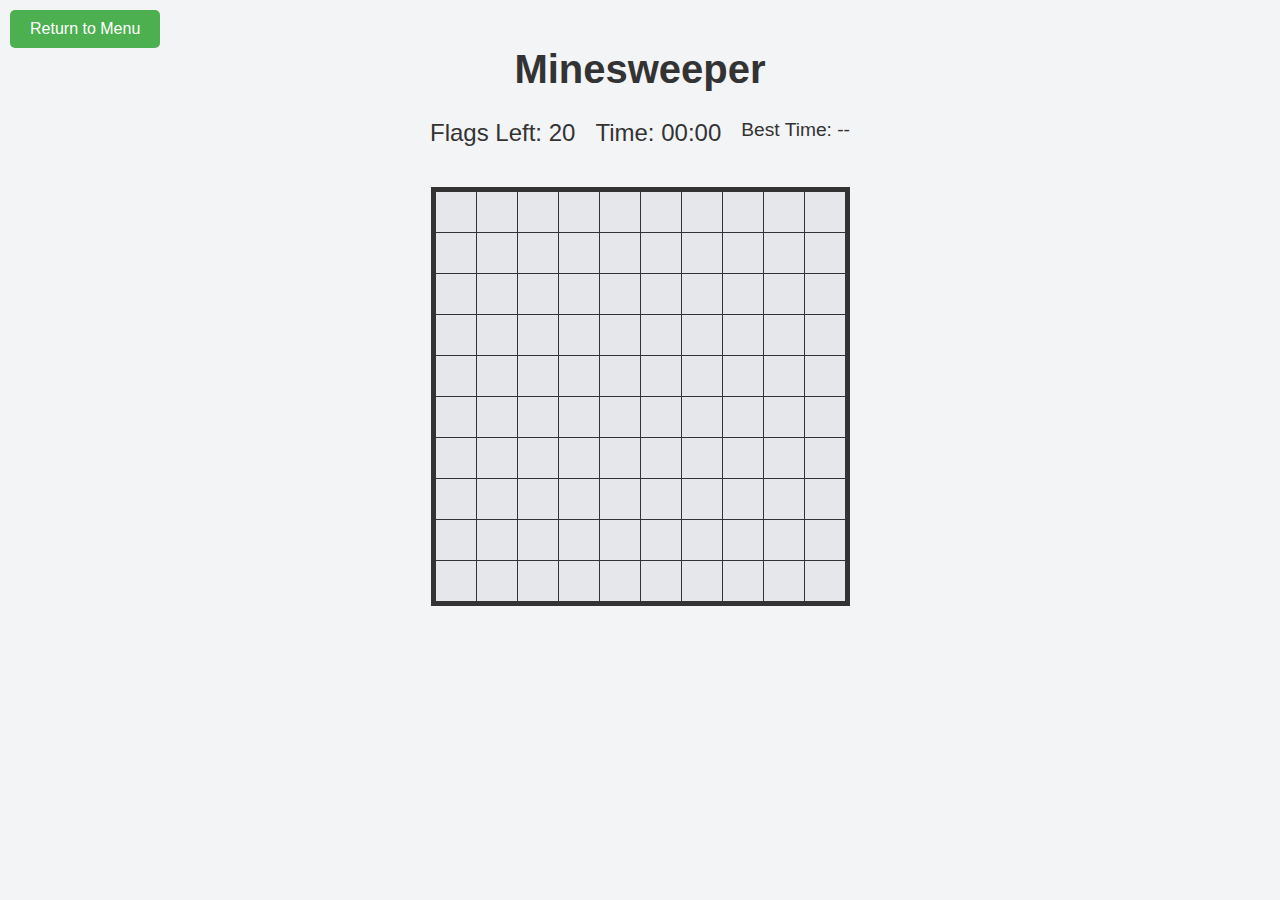
<file: minesweeper.html>
<!DOCTYPE html>
<html lang="en">
<head>
  <meta charset="UTF-8">
  <meta name="viewport" content="width=device-width, initial-scale=1.0">
  <title>Minesweeper</title>
  <style>
    /* Minesweeper CSS */
    body {
      font-family: Arial, sans-serif;
      background-color: #f3f4f6;
      display: flex;
      flex-direction: column;
      align-items: center;
      margin: 0;
      padding: 0;
    }

    header {
      margin-top: 20px;
      text-align: center;
    }

    header h1 {
      font-size: 2.5em;
      color: #333;
    }

    #info-container {
      display: flex;
      justify-content: center;
      margin-bottom: 20px;
    }

    #flag-count {
      font-size: 1.5em;
      margin-right: 20px;
      color: #333;
    }

    #timer {
      font-size: 1.5em;
      color: #333;
    }

    #best-time {
      font-size: 1.2em;
      color: #333;
      margin-left: 20px;
    }

    #game-container {
      margin: 20px 0;
      display: grid;
      gap: 1px;
      background-color: #333;
      padding: 5px;
    }

    .cell {
      width: 40px; /* Increased size */
      height: 40px; /* Increased size */
      background-color: #e5e7eb;
      display: flex;
      justify-content: center;
      align-items: center;
      cursor: pointer;
      font-weight: bold;
      font-size: 1.2em;
    }

    .cell.revealed {
      background-color: #9ca3af;
      cursor: default;
    }

    .cell.mine {
      background-color: red;
      color: white;
    }

    .cell.flag {
      background-color: #60a5fa;
      color: white;
    }

    .cell.flag.incorrect {
      background-color: red;
    }

    #return-btn {
      position: absolute;
      top: 10px;
      left: 10px;
      background-color: #4CAF50;
      color: white;
      padding: 10px 20px;
      font-size: 1em;
      border: none;
      cursor: pointer;
      border-radius: 5px;
    }

    #return-btn:hover {
      background-color: #45a049;
    }

    #new-game-btn {
      margin-top: 20px;
      padding: 10px 20px;
      background-color: #4CAF50;
      color: white;
      font-size: 1.2em;
      border: none;
      cursor: pointer;
      border-radius: 5px;
    }

    #new-game-btn:hover {
      background-color: #45a049;
    }

    #game-result {
      margin-top: 20px;
      font-size: 1.5em;
      font-weight: bold;
      color: #333;
    }
  </style>
</head>
<body>
  <header>
    <h1>Minesweeper</h1>
  </header>
  <div id="info-container">
    <div id="flag-count">Flags Left: 20</div>
    <div id="timer">Time: 00:00</div>
    <div id="best-time">Best Time: --</div>
  </div>
  <button id="return-btn" onclick="returnToMenu()">Return to Menu</button> <!-- Return to Menu Button -->
  <div id="game-container"></div>
  <button id="new-game-btn" style="display: none;" onclick="initGame()">New Game</button> <!-- New Game Button -->
  <div id="game-result"></div> <!-- Game Result Display -->

  <script>
    // Minesweeper JavaScript
    const rows = 10;
    const cols = 10;
    const mines = 20;
    const gameContainer = document.getElementById('game-container');
    const flagCountDisplay = document.getElementById('flag-count');
    const timerDisplay = document.getElementById('timer');
    const bestTimeDisplay = document.getElementById('best-time');
    const newGameBtn = document.getElementById('new-game-btn');
    const gameResultDisplay = document.getElementById('game-result');

    let board = [];
    let revealedCells = 0;
    let flagsLeft = mines;
    let firstClick = true;
    let firstClickRow, firstClickCol;
    let timer;
    let startTime;
    let currentTime = 0;
    let flaggedCells = 0; // Tracks the number of flagged cells
    let correctlyFlaggedCells = 0; // Tracks the correctly flagged cells

    // Get the best time from localStorage if available
    let bestTime = localStorage.getItem('bestTime');
    if (bestTime) {
      bestTimeDisplay.textContent = `Best Time: ${bestTime}`;
    }

    function initGame() {
      newGameBtn.style.display = 'none'; // Hide New Game button at the start
      gameResultDisplay.textContent = ''; // Clear game result text
      gameContainer.innerHTML = '';
      board = Array.from({ length: rows }, () => Array(cols).fill(0));
      revealedCells = 0;
      flagsLeft = mines;
      flaggedCells = 0;
      correctlyFlaggedCells = 0;
      firstClick = true;
      currentTime = 0;
      timerDisplay.textContent = `Time: 00:00`;
      flagCountDisplay.textContent = `Flags Left: ${flagsLeft}`;

      renderBoard();
    }

    function startTimer() {
      startTime = Date.now();
      timer = setInterval(() => {
        currentTime = Math.floor((Date.now() - startTime) / 1000);
        const minutes = String(Math.floor(currentTime / 60)).padStart(2, '0');
        const seconds = String(currentTime % 60).padStart(2, '0');
        timerDisplay.textContent = `Time: ${minutes}:${seconds}`;
      }, 1000);
    }

    function stopTimer() {
      clearInterval(timer);
    }

    function placeMines(excludeRow, excludeCol) {
      let placed = 0;
      while (placed < mines) {
        const row = Math.floor(Math.random() * rows);
        const col = Math.floor(Math.random() * cols);

        // Skip placing mines on the first click cell or its adjacent cells
        if (board[row][col] === 0 &&
            !(row === excludeRow && col === excludeCol) &&
            !isAdjacent(row, col, excludeRow, excludeCol)) {
          board[row][col] = 'M';
          placed++;
        }
      }
    }

    function isAdjacent(row, col, excludeRow, excludeCol) {
      const directions = [
        [-1, -1], [-1, 0], [-1, 1],
        [0, -1],         [0, 1],
        [1, -1], [1, 0], [1, 1],
      ];
      for (const [dr, dc] of directions) {
        const nr = row + dr;
        const nc = col + dc;
        if (nr === excludeRow && nc === excludeCol) return true;
      }
      return false;
    }

    function calculateNumbers() {
      const directions = [
        [-1, -1], [-1, 0], [-1, 1],
        [0, -1],         [0, 1],
        [1, -1], [1, 0], [1, 1],
      ];

      for (let r = 0; r < rows; r++) {
        for (let c = 0; c < cols; c++) {
          if (board[r][c] === 'M') continue;

          let count = 0;
          for (const [dr, dc] of directions) {
            const nr = r + dr;
            const nc = c + dc;
            if (nr >= 0 && nr < rows && nc >= 0 && nc < cols && board[nr][nc] === 'M') {
              count++;
            }
          }
          board[r][c] = count;
        }
      }
    }

    function renderBoard() {
      gameContainer.style.gridTemplateRows = `repeat(${rows}, 1fr)`;
      gameContainer.style.gridTemplateColumns = `repeat(${cols}, 1fr)`;

      for (let r = 0; r < rows; r++) {
        for (let c = 0; c < cols; c++) {
          const cell = document.createElement('div');
          cell.classList.add('cell');
          cell.dataset.row = r;
          cell.dataset.col = c;

          // Touch and click handling
          let touchTimeout;
          cell.addEventListener('click', () => handleClick(r, c));
          cell.addEventListener('touchstart', (e) => handleTouchStart(e, r, c));

          // Context menu (right-click) to place flag
          cell.addEventListener('contextmenu', (e) => {
            e.preventDefault();
            placeFlag(r, c);
          });

          gameContainer.appendChild(cell);
        }
      }
    }

    function handleTouchStart(event, row, col) {
      if (gameOverFlag) return; // Do nothing if the game is over

      event.preventDefault(); // Prevent default touch behavior

      touchStartTime = Date.now(); // Track the time when touch starts

      const cell = document.querySelector(`.cell[data-row="${row}"][data-col="${col}"]`);

      // Set a timeout to detect long touch
      setTimeout(() => {
        if (Date.now() - touchStartTime >= 500) {
          placeFlag(row, col); // Place flag if the touch duration is long
        }
      }, 500); // 500ms for long touch (flag placement)

      if (Date.now() - touchStartTime < 500) {
        handleClick(row, col); // Reveal cell if the touch duration is short
      }
    }

    function handleClick(row, col) {
      if (firstClick) {
        placeMines(row, col);
        calculateNumbers();
        startTimer();
        firstClick = false;
      }

      if (gameOverFlag) return; // Do nothing if the game is over

      const cell = document.querySelector(`.cell[data-row="${row}"][data-col="${col}"]`);
      if (cell.classList.contains('revealed') || cell.classList.contains('flag')) return;

      if (board[row][col] === 'M') {
        gameOver(false);
      } else {
        revealCell(row, col);
      }
    }

    function placeFlag(row, col) {
      if (gameOverFlag) return; // Do nothing if the game is over

      const cell = document.querySelector(`.cell[data-row="${row}"][data-col="${col}"]`);
      if (!cell.classList.contains('revealed') && flagsLeft > 0 && !cell.classList.contains('flag')) {
        cell.classList.add('flag');
        flagsLeft--;
        flagCountDisplay.textContent = `Flags Left: ${flagsLeft}`;
      } else if (cell.classList.contains('flag')) {
        cell.classList.remove('flag');
        flagsLeft++;
        flagCountDisplay.textContent = `Flags Left: ${flagsLeft}`;
      }
    }

    function revealCell(row, col) {
      const cell = document.querySelector(`.cell[data-row="${row}"][data-col="${col}"]`);
      if (cell.classList.contains('revealed')) return;

      cell.classList.add('revealed');
      revealedCells++;

      if (board[row][col] === 'M') {
        cell.classList.add('mine');
        gameOver(false);
      } else if (board[row][col] === 0) {
        revealAdjacentCells(row, col);
      } else {
        cell.textContent = board[row][col];
      }

      if (revealedCells === (rows * cols - mines)) {
        gameOver(true);
      }
    }

    function revealAdjacentCells(row, col) {
      const directions = [
        [-1, -1], [-1, 0], [-1, 1],
        [0, -1],         [0, 1],
        [1, -1], [1, 0], [1, 1],
      ];

      for (const [dr, dc] of directions) {
        const nr = row + dr;
        const nc = col + dc;
        if (nr >= 0 && nr < rows && nc >= 0 && nc < cols) {
          revealCell(nr, nc);
        }
      }
    }

    let gameOverFlag = false;

    function gameOver(won) {
      gameOverFlag = true;
      stopTimer();
      const cells = document.querySelectorAll('.cell');
      cells.forEach(cell => {
        cell.removeEventListener('click', () => handleClick());
        cell.removeEventListener('touchstart', (e) => handleTouchStart(e));
      });

      if (won) {
        checkFlags();
        if (flaggedCells === mines && correctlyFlaggedCells === mines) {
          gameResultDisplay.textContent = 'You Win!';
          if (!bestTime || currentTime < bestTime) {
            bestTime = currentTime;
            localStorage.setItem('bestTime', bestTime);
          }
          bestTimeDisplay.textContent = `Best Time: ${bestTime}`;
        } else {
          gameResultDisplay.textContent = 'You Lose!';
        }
      } else {
        gameResultDisplay.textContent = 'Game Over!';
        revealMines();
      }

      newGameBtn.style.display = 'block';
    }

    function checkFlags() {
      const cells = document.querySelectorAll('.cell');
      flaggedCells = 0;
      correctlyFlaggedCells = 0;
      cells.forEach(cell => {
        if (cell.classList.contains('flag')) {
          flaggedCells++;
          const row = parseInt(cell.dataset.row);
          const col = parseInt(cell.dataset.col);
          if (board[row][col] === 'M') {
            correctlyFlaggedCells++;
          }
        }
      });
    }

    function revealMines() {
      const cells = document.querySelectorAll('.cell');
      cells.forEach(cell => {
        const row = parseInt(cell.dataset.row);
        const col = parseInt(cell.dataset.col);
        if (board[row][col] === 'M' && !cell.classList.contains('revealed')) {
          cell.classList.add('mine');
        }
      });
    }

    function returnToMenu() {
      window.location.href = 'index.html';
    }

    initGame();
  </script>
</body>
</html>
</file>
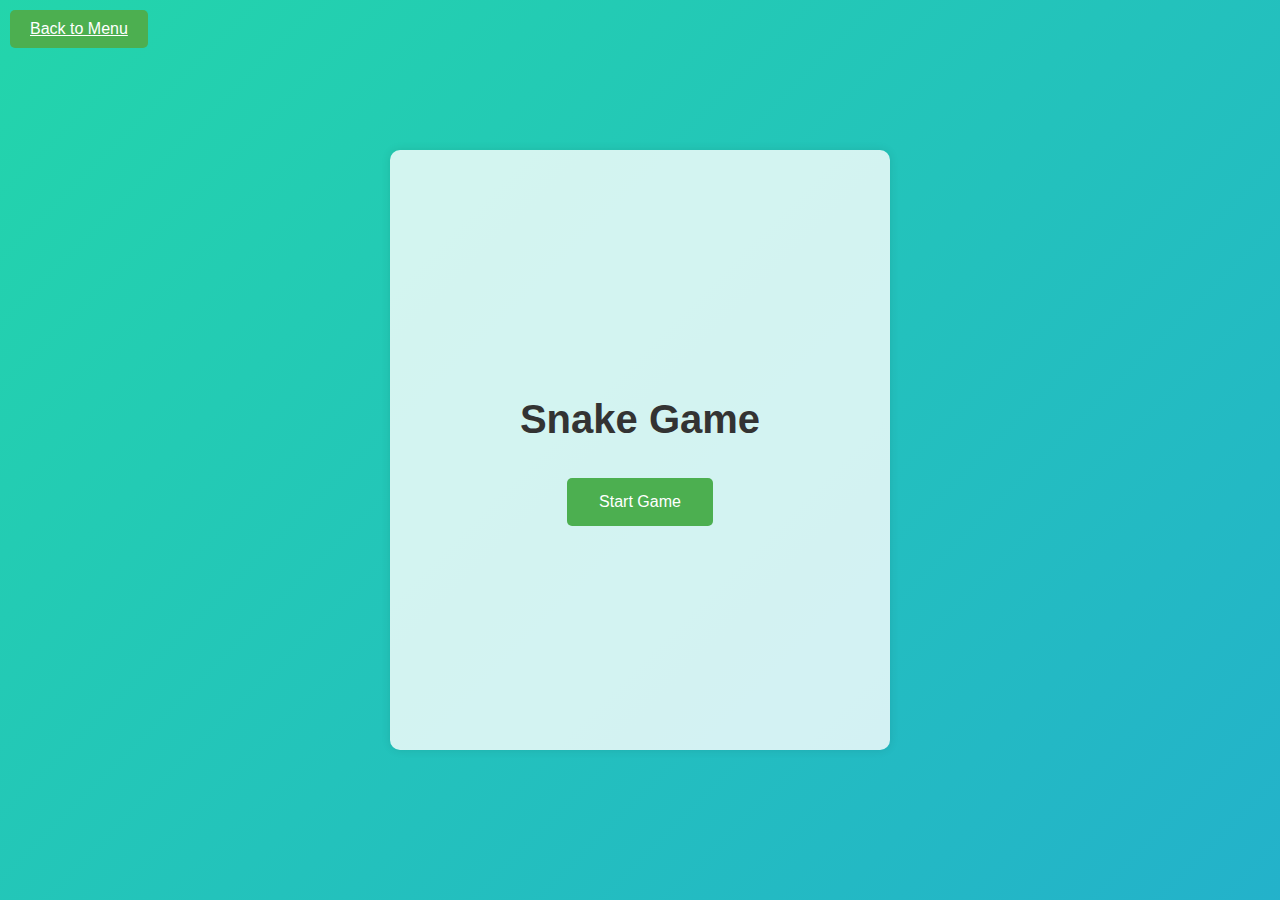
<file: snake.html>
<!DOCTYPE html>
<html lang="en">
<head>
    <meta charset="UTF-8">
    <meta name="viewport" content="width=device-width, initial-scale=1.0">
    <title>Snake Game</title>
    <style>
        body {
            margin: 0;
            padding: 0;
            font-family: Arial, sans-serif;
            background: linear-gradient(-45deg, #ee7752, #e73c7e, #23a6d5, #23d5ab);
            background-size: 400% 400%;
            animation: gradient 15s ease infinite;
            display: flex;
            justify-content: center;
            align-items: center;
            height: 100vh;
            overflow: hidden;
        }

        @keyframes gradient {
            0% {
                background-position: 0% 50%;
            }
            50% {
                background-position: 100% 50%;
            }
            100% {
                background-position: 0% 50%;
            }
        }

        #game-container {
            background-color: rgba(255, 255, 255, 0.8);
            border-radius: 10px;
            box-shadow: 0 0 10px rgba(0, 0, 0, 0.1);
            overflow: hidden;
            position: relative;
            width: 100%;
            max-width: 500px;
            height: 90vh;
            max-height: 600px;
        }

        .screen {
            position: absolute;
            top: 0;
            left: 0;
            width: 100%;
            height: 100%;
            display: flex;
            flex-direction: column;
            justify-content: center;
            align-items: center;
            opacity: 0;
            pointer-events: none;
            transition: opacity 0.3s ease-in-out;
        }

        .screen.active {
            opacity: 1;
            pointer-events: auto;
        }

        h1 {
            font-size: 2.5rem;
            margin-bottom: 2rem;
            color: #333;
        }

        button {
            background-color: #4CAF50;
            border: none;
            color: white;
            padding: 15px 32px;
            text-align: center;
            text-decoration: none;
            display: inline-block;
            font-size: 16px;
            margin: 4px 2px;
            cursor: pointer;
            border-radius: 5px;
            transition: background-color 0.3s ease;
        }

        button:hover {
            background-color: #45a049;
        }

        #score-container {
            display: flex;
            justify-content: space-between;
            width: 100%;
            padding: 10px;
            box-sizing: border-box;
            font-size: 1.2rem;
            color: #333;
        }

        #game-board {
            border: 2px solid #333;
            background-color: #f9f9f9;
        }

        #back-to-menu {
            position: fixed;
            top: 10px;
            left: 10px;
            z-index: 1000;
            background-color: #4CAF50;
            color: white;
            border: none;
            padding: 10px 20px;
            border-radius: 5px;
            cursor: pointer;
            transition: background-color 0.3s ease;
        }

        #back-to-menu:hover {
            background-color: #45a049;
        }
    </style>
</head>
<body>
    <a href="index.html" id="back-to-menu">Back to Menu</a>
    <div id="game-container">
        <div id="menu" class="screen active">
            <h1>Snake Game</h1>
            <button id="start-game">Start Game</button>
        </div>
        <div id="game" class="screen">
            <div id="score-container">
                <div>Score: <span id="current-score">0</span></div>
                <div>High Score: <span id="high-score">0</span></div>
            </div>
            <canvas id="game-board"></canvas>
        </div>
    </div>
    <script>
        const gameContainer = document.getElementById('game-container');
        const menuScreen = document.getElementById('menu');
        const gameScreen = document.getElementById('game');
        const startGameBtn = document.getElementById('start-game');
        const currentScoreElement = document.getElementById('current-score');
        const highScoreElement = document.getElementById('high-score');
        const canvas = document.getElementById('game-board');
        const ctx = canvas.getContext('2d');

        // Increase the grid size to make squares bigger and fewer
        const GRID_SIZE = 20; // Adjust grid size for better fit
        const SNAKE_COLOR = '#4CAF50';
        const SNAKE_BORDER_COLOR = '#45a049';
        const FOOD_COLOR = '#FF0000';

        let snake, food, direction, gameLoop, score, highScore;

        function initGame() {
            // Adjust canvas size based on grid size
            canvas.width = Math.floor(gameContainer.clientWidth / GRID_SIZE) * GRID_SIZE;
            canvas.height = Math.floor(gameContainer.clientHeight / GRID_SIZE) * GRID_SIZE;

            snake = [{ x: 5, y: 5 }];
            food = generateFood();
            direction = 'right';
            score = 0;
            highScore = localStorage.getItem('snakeHighScore') || 0;
            currentScoreElement.textContent = score;
            highScoreElement.textContent = highScore;
        }

        function generateFood() {
            const x = Math.floor(Math.random() * (canvas.width / GRID_SIZE));
            const y = Math.floor(Math.random() * (canvas.height / GRID_SIZE));
            return { x, y };
        }

        function drawSnake() {
            ctx.beginPath();
            ctx.moveTo(snake[0].x * GRID_SIZE + GRID_SIZE / 2, snake[0].y * GRID_SIZE + GRID_SIZE / 2);
            for (let i = 1; i < snake.length; i++) {
                const x = snake[i].x * GRID_SIZE + GRID_SIZE / 2;
                const y = snake[i].y * GRID_SIZE + GRID_SIZE / 2;
                ctx.lineTo(x, y);
            }
            ctx.lineWidth = GRID_SIZE;
            ctx.strokeStyle = SNAKE_COLOR;
            ctx.lineCap = 'round';
            ctx.stroke();
        }

        function drawFood() {
            const x = food.x * GRID_SIZE + GRID_SIZE / 2;
            const y = food.y * GRID_SIZE + GRID_SIZE / 2;

            ctx.fillStyle = FOOD_COLOR;
            ctx.beginPath();
            ctx.arc(x, y, GRID_SIZE / 2, 0, 2 * Math.PI);
            ctx.fill();
        }

        function drawCheckeredBackground() {
            const rows = Math.floor(canvas.height / GRID_SIZE);
            const cols = Math.floor(canvas.width / GRID_SIZE);

            for (let i = 0; i < rows; i++) {
                for (let j = 0; j < cols; j++) {
                    ctx.fillStyle = (i + j) % 2 === 0 ? '#f0f0f0' : '#e0e0e0';
                    ctx.fillRect(j * GRID_SIZE, i * GRID_SIZE, GRID_SIZE, GRID_SIZE);
                }
            }
        }

        function moveSnake() {
            const head = { ...snake[0] };

            switch (direction) {
                case 'up': head.y--; break;
                case 'down': head.y++; break;
                case 'left': head.x--; break;
                case 'right': head.x++; break;
            }

            snake.unshift(head);

            if (head.x === food.x && head.y === food.y) {
                food = generateFood();
                score++;
                currentScoreElement.textContent = score;
                if (score > highScore) {
                    highScore = score;
                    highScoreElement.textContent = highScore;
                    localStorage.setItem('snakeHighScore', highScore);
                }
            } else {
                snake.pop();
            }
        }

        function checkCollision() {
            const head = snake[0];
            return (
                head.x < 0 || head.x >= canvas.width / GRID_SIZE ||
                head.y < 0 || head.y >= canvas.height / GRID_SIZE ||
                snake.slice(1).some(segment => segment.x === head.x && segment.y === head.y)
            );
        }

        function gameOver() {
            clearInterval(gameLoop);
            alert(`Game Over! Your score: ${score}`);
            showScreen(menuScreen);
        }

        function updateGame() {
            ctx.clearRect(0, 0, canvas.width, canvas.height);
            drawCheckeredBackground();
            moveSnake();
            if (checkCollision()) {
                gameOver();
                return;
            }
            drawSnake();
            drawFood();
        }

        function startGame() {
            showScreen(gameScreen);
            initGame();
            gameLoop = setInterval(updateGame, 100);
        }

        function showScreen(screen) {
            menuScreen.classList.remove('active');
            gameScreen.classList.remove('active');
            screen.classList.add('active');
        }

        startGameBtn.addEventListener('click', startGame);

        // Touch controls
        let touchStartX, touchStartY;

        gameContainer.addEventListener('touchstart', (e) => {
            touchStartX = e.touches[0].clientX;
            touchStartY = e.touches[0].clientY;
        });

        gameContainer.addEventListener('touchmove', (e) => {
            if (!touchStartX || !touchStartY) return;

            const touchEndX = e.touches[0].clientX;
            const touchEndY = e.touches[0].clientY;

            const dx = touchEndX - touchStartX;
            const dy = touchEndY - touchStartY;

            if (Math.abs(dx) > Math.abs(dy)) {
                direction = dx > 0 ? 'right' : 'left';
            } else {
                direction = dy > 0 ? 'down' : 'up';
            }

            touchStartX = touchEndX;
            touchStartY = touchEndY;
        });

        // Keyboard controls
        document.addEventListener('keydown', (e) => {
            switch (e.key) {
                case 'ArrowUp': direction = 'up'; break;
                case 'ArrowDown': direction = 'down'; break;
                case 'ArrowLeft': direction = 'left'; break;
                case 'ArrowRight': direction = 'right'; break;
            }
        });

        // Initialize the game
        showScreen(menuScreen);
    </script>
</body>
</html>
</file>
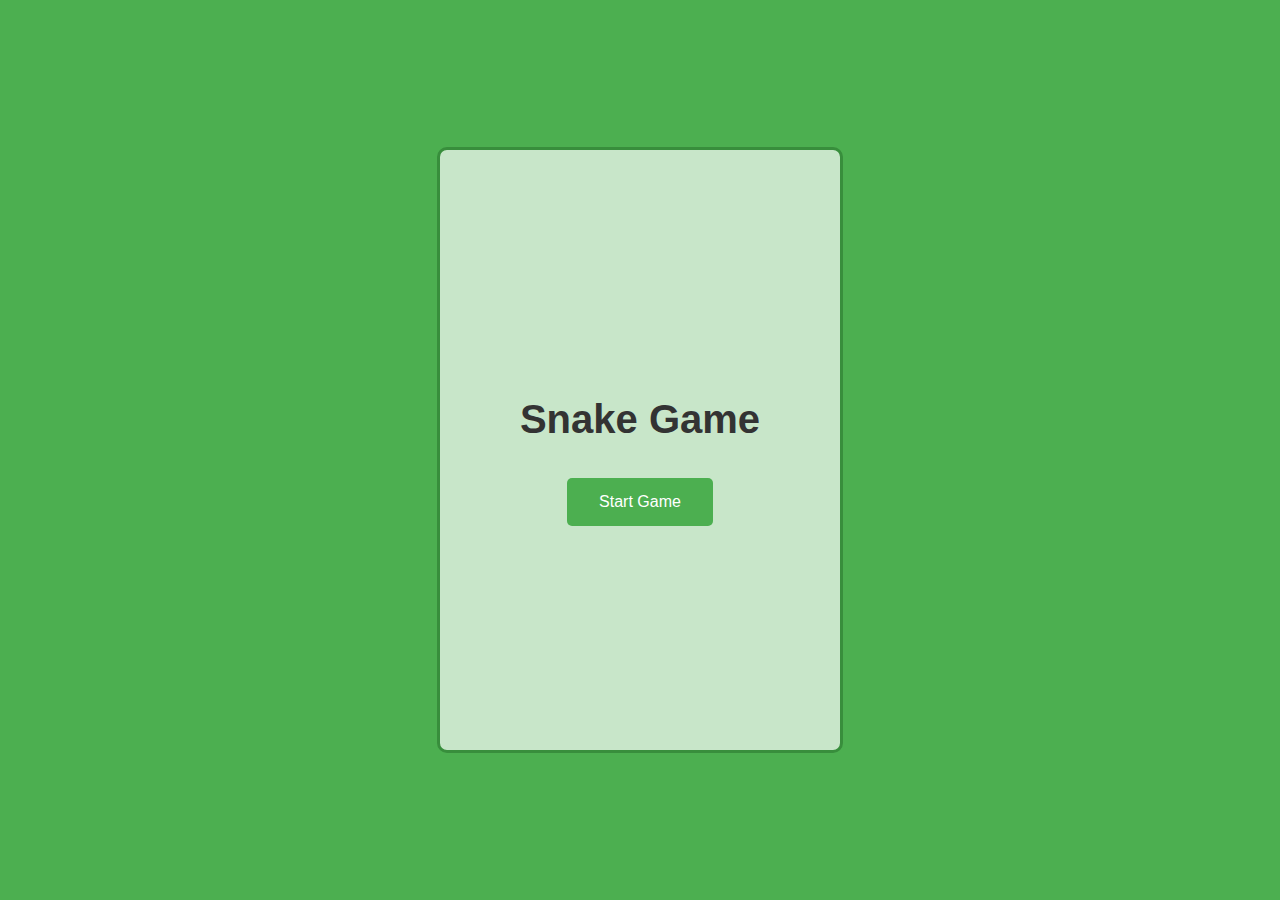
<file: snake2.html>
<!DOCTYPE html>
<html lang="en">
<head>
    <meta charset="UTF-8">
    <meta name="viewport" content="width=device-width, initial-scale=1.0">
    <title>Snake Game</title>
    <style>
        body {
            margin: 0;
            padding: 0;
            font-family: Arial, sans-serif;
            background: #4CAF50;
            display: flex;
            justify-content: center;
            align-items: center;
            height: 100vh;
            overflow: hidden;
        }

        #game-container {
            background-color: #c8e6c9;
            border: 3px solid #388e3c;
            border-radius: 10px;
            overflow: hidden;
            position: relative;
            width: 400px;
            height: 600px;
        }

        .screen {
            position: absolute;
            top: 0;
            left: 0;
            width: 100%;
            height: 100%;
            display: flex;
            flex-direction: column;
            justify-content: center;
            align-items: center;
            opacity: 0;
            pointer-events: none;
            transition: opacity 0.3s ease-in-out;
        }

        .screen.active {
            opacity: 1;
            pointer-events: auto;
        }

        h1 {
            font-size: 2.5rem;
            margin-bottom: 2rem;
            color: #333;
        }

        button {
            background-color: #4CAF50;
            border: none;
            color: white;
            padding: 15px 32px;
            text-align: center;
            text-decoration: none;
            display: inline-block;
            font-size: 16px;
            margin: 4px 2px;
            cursor: pointer;
            border-radius: 5px;
        }

        button:hover {
            background-color: #45a049;
        }

        #score-container {
            display: flex;
            justify-content: space-between;
            width: 100%;
            padding: 10px;
            box-sizing: border-box;
            font-size: 1.2rem;
            color: #333;
        }

        #game-board {
            border: 2px solid #333;
            background-color: #f9f9f9;
            background-image: linear-gradient(45deg, #d9d9d9 25%, transparent 25%), linear-gradient(-45deg, #d9d9d9 25%, transparent 25%);
            background-size: 20px 20px;
        }

        #back-to-menu {
            position: fixed;
            top: 10px;
            left: 10px;
            z-index: 1000;
            background-color: #4CAF50;
            color: white;
            border: none;
            padding: 10px 20px;
            border-radius: 5px;
            cursor: pointer;
            transition: background-color 0.3s ease;
        }

        #back-to-menu:hover {
            background-color: #45a049;
        }

        /* Snake & Food Styling */
        .snake {
            background-color: #2979ff;
            width: 20px;
            height: 20px;
            border-radius: 50%;
        }

        .food {
            background-color: #e53935;
            width: 20px;
            height: 20px;
            border-radius: 50%;
        }

    </style>
</head>
<body>
    <div id="game-container">
        <div id="menu" class="screen active">
            <h1>Snake Game</h1>
            <button id="start-game">Start Game</button>
        </div>
        <div id="game" class="screen">
            <div id="score-container">
                <div>Score: <span id="current-score">0</span></div>
                <div>High Score: <span id="high-score">0</span></div>
            </div>
            <canvas id="game-board"></canvas>
        </div>
    </div>
    <script>
        const gameContainer = document.getElementById('game-container');
        const menuScreen = document.getElementById('menu');
        const gameScreen = document.getElementById('game');
        const startGameBtn = document.getElementById('start-game');
        const currentScoreElement = document.getElementById('current-score');
        const highScoreElement = document.getElementById('high-score');
        const canvas = document.getElementById('game-board');
        const ctx = canvas.getContext('2d');

        const GRID_SIZE = 20;
        const SNAKE_COLOR = '#2979ff';
        const FOOD_COLOR = '#e53935';

        let snake, food, direction, gameLoop, score, highScore, gameStarted;

        function initGame() {
            canvas.width = gameContainer.clientWidth - 20;
            canvas.height = gameContainer.clientHeight - 100;

            snake = [{ x: Math.floor(canvas.width / 2 / GRID_SIZE), y: Math.floor(canvas.height / 2 / GRID_SIZE) }];
            food = generateFood();
            direction = null; // Start stationary
            score = 0;
            highScore = localStorage.getItem('snakeHighScore') || 0;
            currentScoreElement.textContent = score;
            highScoreElement.textContent = highScore;
            gameStarted = false;
        }

        function generateFood() {
            const x = Math.floor(Math.random() * (canvas.width / GRID_SIZE));
            const y = Math.floor(Math.random() * (canvas.height / GRID_SIZE));
            return { x, y };
        }

        function drawSnake() {
            // Draw the snake with rounded ends
            snake.forEach((segment, index) => {
                const x = segment.x * GRID_SIZE;
                const y = segment.y * GRID_SIZE;
                const isHead = index === 0;
                const isTail = index === snake.length - 1;

                ctx.fillStyle = SNAKE_COLOR;

                // Rounded corners for head and tail
                if (isHead) {
                    ctx.beginPath();
                    ctx.arc(x + GRID_SIZE / 2, y + GRID_SIZE / 2, GRID_SIZE / 2, 0, Math.PI * 2);
                    ctx.fill();
                } else if (isTail) {
                    ctx.beginPath();
                    ctx.arc(x + GRID_SIZE / 2, y + GRID_SIZE / 2, GRID_SIZE / 2, 0, Math.PI * 2);
                    ctx.fill();
                } else {
                    ctx.fillRect(x, y, GRID_SIZE, GRID_SIZE);
                }
            });
        }

        function drawFood() {
            const x = food.x * GRID_SIZE;
            const y = food.y * GRID_SIZE;

            ctx.fillStyle = FOOD_COLOR;
            ctx.beginPath();
            ctx.arc(x + GRID_SIZE / 2, y + GRID_SIZE / 2, GRID_SIZE / 2, 0, Math.PI * 2);
            ctx.fill();
        }

        function moveSnake() {
            const head = { ...snake[0] };

            switch (direction) {
                case 'up': head.y--; break;
                case 'down': head.y++; break;
                case 'left': head.x--; break;
                case 'right': head.x++; break;
            }

            snake.unshift(head);
            if (head.x === food.x && head.y === food.y) {
                food = generateFood();
                score++;
                currentScoreElement.textContent = score;
                if (score > highScore) {
                    highScore = score;
                    highScoreElement.textContent = highScore;
                    localStorage.setItem('snakeHighScore', highScore);
                }
            } else {
                snake.pop();
            }
        }

        function checkCollision() {
            const head = snake[0];
            return (
                head.x < 0 || head.x >= canvas.width / GRID_SIZE ||
                head.y < 0 || head.y >= canvas.height / GRID_SIZE ||
                snake.slice(1).some(segment => segment.x === head.x && segment.y === head.y)
            );
        }

        function gameOver() {
            clearInterval(gameLoop);
            showScreen(menuScreen);
        }

        function updateGame() {
            ctx.clearRect(0, 0, canvas.width, canvas.height);
            moveSnake();
            if (checkCollision()) {
                gameOver();
                return;
            }
            drawSnake();
            drawFood();
        }

        function startGame() {
            showScreen(gameScreen);
            initGame();
            gameLoop = setInterval(updateGame, 100);
            gameStarted = true; // Game is now running
        }

        function showScreen(screen) {
            menuScreen.classList.remove('active');
            gameScreen.classList.remove('active');
            screen.classList.add('active');
        }

        startGameBtn.addEventListener('click', startGame);

        // Touch controls
        let touchStartX, touchStartY;

        gameContainer.addEventListener('touchstart', (e) => {
            if (gameStarted && direction === null) {
                touchStartX = e.touches[0].clientX;
                touchStartY = e.touches[0].clientY;
            }
        });

        gameContainer.addEventListener('touchend', (e) => {
            if (!gameStarted) return;

            const touchEndX = e.changedTouches[0].clientX;
            const touchEndY = e.changedTouches[0].clientY;

            const deltaX = touchEndX - touchStartX;
            const deltaY = touchEndY - touchStartY;

            if (Math.abs(deltaX) > Math.abs(deltaY)) {
                direction = deltaX > 0 ? 'right' : 'left';
            } else {
                direction = deltaY > 0 ? 'down' : 'up';
            }
        });

    </script>
</body>
</html>
</file>
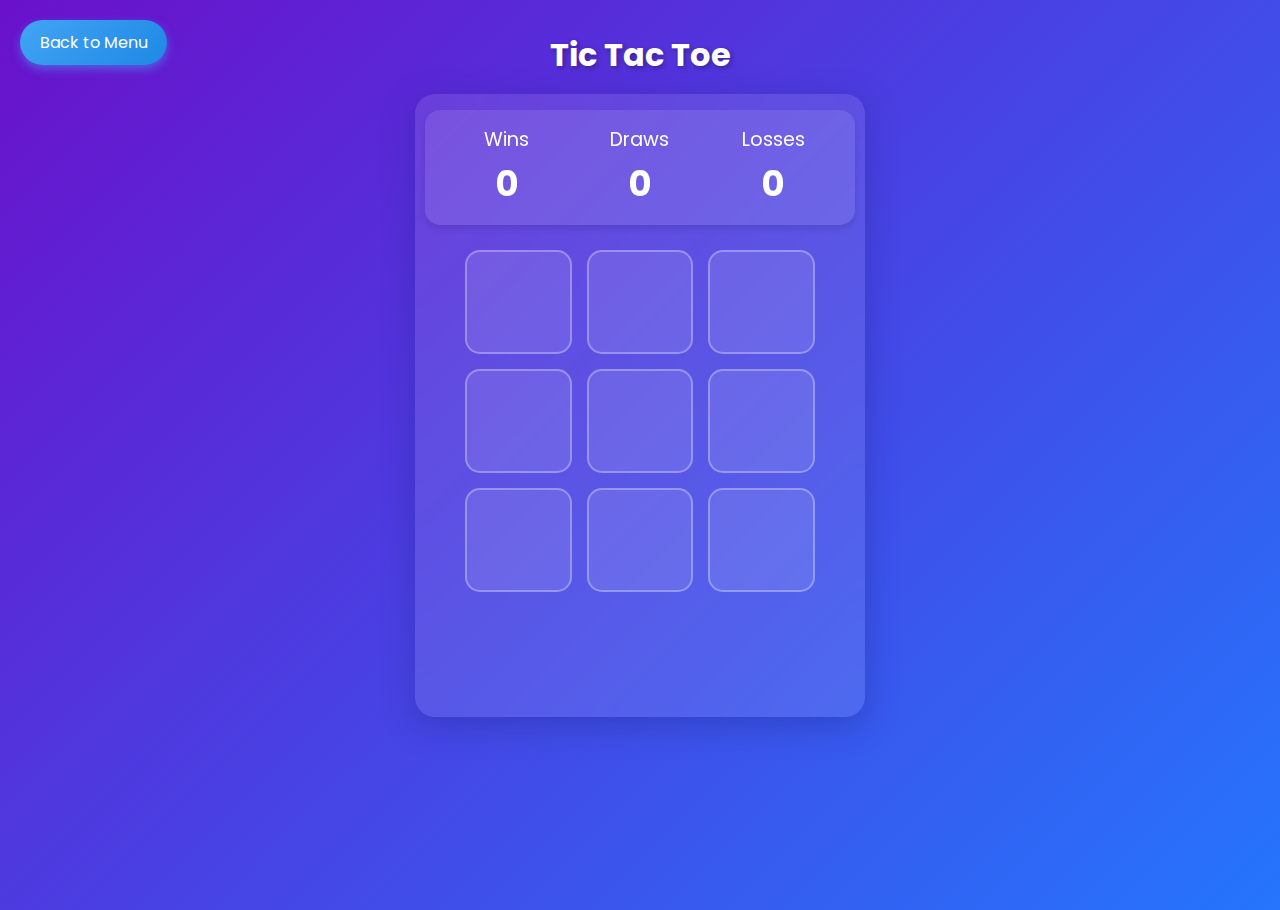
<file: tic-tac-toe.html>
<!DOCTYPE html>
<html lang="en">
<head>
  <meta charset="UTF-8">
  <meta name="viewport" content="width=device-width, initial-scale=1.0">
  <title>Tic Tac Toe</title>
  <style>
    @import url('https://fonts.googleapis.com/css2?family=Poppins:wght@400;700&display=swap');

    body {
      font-family: 'Poppins', Arial, sans-serif;
      text-align: center;
      margin: 0;
      padding: 0;
      background: linear-gradient(135deg, #6a11cb 0%, #2575fc 100%);
      color: #fff;
      display: flex;
      flex-direction: column;
      align-items: center;
      justify-content: flex-start;
      min-height: 100vh;
      padding-top: 10px;
    }

    h1 {
      font-size: 2em;
      font-weight: 700;
      color: #fff;
      margin-bottom: 10px;
      text-shadow: 2px 2px 5px rgba(0, 0, 0, 0.3);
    }

    #game-container {
      display: flex;
      flex-direction: column;
      align-items: center;
      background: rgba(255, 255, 255, 0.1);
      backdrop-filter: blur(10px);
      border-radius: 20px;
      padding: 15px 25px;
      box-shadow: 0 8px 32px rgba(31, 38, 135, 0.37);
      max-width: 400px;
      width: 90%;
      height: 850px;
      margin-top: 5px;
      position: relative;
      height: auto;
      overflow: hidden;
    }

    .scoreboard {
      font-size: 1.2em;
      margin-bottom: 25px;
      margin-top: 1px;
      color: #fff;
      background: rgba(255, 255, 255, 0.1);
      padding: 15px;
      border-radius: 15px;
      display: flex;
      justify-content: space-between;
      width: 100%;
      box-shadow: 0 4px 6px rgba(0, 0, 0, 0.1);
    }

    .scoreboard p {
      margin: 0;
    }

    .score-item {
      text-align: center;
      flex: 1;
    }

    .score-item span {
      font-size: 1.8em;
      font-weight: bold;
      display: block;
      margin-top: 5px;
      color: #fff;
    }

    #board {
      display: grid;
      grid-template-columns: repeat(3, 1fr);
      gap: 15px;
      width: 100%;
      max-width: 350px;
      margin-bottom: 110px;
    }

    .cell {
      background: rgba(255, 255, 255, 0.1);
      border-radius: 15px;
      border: 2px solid rgba(255, 255, 255, 0.3);
      font-size: 3em;
      font-weight: bold;
      color: #fff;
      text-align: center;
      line-height: 100px;
      height: 100px;
      cursor: pointer;
      transition: all 0.3s ease;
    }

    .cell:hover {
      background: rgba(255, 255, 255, 0.2);
      transform: scale(1.05);
    }

    .cell.win {
      background: linear-gradient(135deg, #00c853, #b9f6ca);
      color: #fff;
      box-shadow: 0 4px 10px rgba(0, 200, 83, 0.5);
    }

    .cell.lose {
      background: linear-gradient(135deg, #d50000, #ff8a80);
      color: #fff;
      box-shadow: 0 4px 10px rgba(213, 0, 0, 0.5);
    }

    #result {
      margin-top: 30px;
      font-size: 1.8em;
      font-weight: bold;
      color: #fff;
      position: absolute;
      bottom: 70px;
      opacity: 0;
      visibility: hidden;
      transform: translateY(20px);
      transition: all 0.5s ease;
    }

    #result.show {
      opacity: 1;
      visibility: visible;
      transform: translateY(0);
    }

    #reset {
      position: absolute;
      bottom: 15px;
      background: linear-gradient(135deg, #ff4081, #ff79b0);
      color: white;
      padding: 12px 30px;
      font-size: 1.2em;
      border: none;
      border-radius: 30px;
      cursor: pointer;
      margin-top: 20px;
      box-shadow: 0 4px 10px rgba(255, 64, 129, 0.5);
      opacity: 0;
      visibility: hidden;
      transform: translateY(20px);
      transition: all 0.5s ease;
    }

    #reset:hover {
      background: linear-gradient(135deg, #ff79b0, #ff4081);
      transform: translateY(-2px);
      box-shadow: 0 6px 12px rgba(255, 64, 129, 0.6);
    }

    #reset.show {
      opacity: 1;
      visibility: visible;
      transform: translateY(0);
    }

    .back-button {
      position: absolute;
      top: 20px;
      left: 20px;
      background: linear-gradient(135deg, #42a5f5, #1e88e5);
      color: white;
      text-decoration: none;
      padding: 10px 20px;
      border-radius: 30px;
      font-size: 1em;
      box-shadow: 0 4px 10px rgba(66, 165, 245, 0.5);
      transition: all 0.3s ease;
    }

    .back-button:hover {
      background: linear-gradient(135deg, #1e88e5, #42a5f5);
      transform: translateY(-2px);
      box-shadow: 0 6px 12px rgba(66, 165, 245, 0.6);
    }

    @media (max-width: 600px) {
      h1 {
        font-size: 2.5em;
      }

      #board {
        gap: 10px;
      }

      .cell {
        font-size: 2.5em;
        height: 80px;
        line-height: 80px;
      }

      .scoreboard {
        flex-direction: row;
        padding: 10px;
      }

      .score-item {
        margin-bottom: 0;
      }

      .score-item span {
        font-size: 1.5em;
      }

      #reset {
        font-size: 1em;
        padding: 10px 20px;
      }
    }
  </style>
</head>
<body>
  <h1>Tic Tac Toe</h1>

  <div id="game-container">
    <div class="scoreboard">
      <div class="score-item">
        Wins <span id="wins">0</span>
      </div>
      <div class="score-item">
        Draws <span id="draws">0</span>
      </div>
      <div class="score-item">
        Losses <span id="losses">0</span>
      </div>
    </div>

    <div id="board"></div>
    <div id="result"></div>
    <button id="reset">Play Again</button>
  </div>

  <a href="index" class="back-button">Back to Menu</a>

  <script>
    const boardElement = document.getElementById("board");
    const resultElement = document.getElementById("result");
    const resetButton = document.getElementById("reset");
    let boardState = Array(9).fill("");
    const player = "X";
    const robot = "O";

    let scores = JSON.parse(localStorage.getItem("tictactoe-scores")) || {
      wins: 0,
      losses: 0,
      draws: 0,
    };

    let gameOver = false;

    function updateScoreboard() {
      document.getElementById("wins").textContent = scores.wins;
      document.getElementById("losses").textContent = scores.losses;
      document.getElementById("draws").textContent = scores.draws;
    }

    function saveScores() {
      localStorage.setItem("tictactoe-scores", JSON.stringify(scores));
    }

    function createBoard() {
      boardElement.innerHTML = "";
      boardState.forEach((cell, index) => {
        const cellElement = document.createElement("div");
        cellElement.className = "cell";
        cellElement.dataset.index = index;
        cellElement.textContent = cell;
        cellElement.addEventListener("click", handlePlayerMove);
        cellElement.style.animationDelay = `${index * 0.05}s`;
        boardElement.appendChild(cellElement);
      });
    }

    function handlePlayerMove(event) {
      if (gameOver) return;

      const index = event.target.dataset.index;

      if (boardState[index] !== "" || checkWinner() || isBoardFull()) return;

      boardState[index] = player;
      createBoard();

      if (checkWinner() || isBoardFull()) return;

      robotMove();
    }

    function robotMove() {
      if (gameOver) return;

      const bestMove = getBestMove();
      boardState[bestMove] = robot;
      createBoard();

      checkWinner();
      isBoardFull();
    }

    function getBestMove() {
      const winningMoves = getWinningMove(robot);
      if (winningMoves.length > 0) return winningMoves[0];

      const blockingMoves = getWinningMove(player);
      if (blockingMoves.length > 0) return blockingMoves[0];

      const corners = [0, 2, 6, 8].filter(index => boardState[index] === "");
      if (corners.length > 0) {
        return corners[Math.floor(Math.random() * corners.length)];
      }

      const availableSpaces = boardState.map((value, index) => (value === "" ? index : null)).filter(value => value !== null);
      return availableSpaces[Math.floor(Math.random() * availableSpaces.length)];
    }

    function getWinningMove(playerMark) {
      const winningCombinations = [
        [0, 1, 2], [3, 4, 5], [6, 7, 8],
        [0, 3, 6], [1, 4, 7], [2, 5, 8],
        [0, 4, 8], [2, 4, 6],
      ];

      return winningCombinations.filter(combination => {
        const values = combination.map(index => boardState[index]);
        return values.filter(value => value === playerMark).length === 2 && values.includes("");
      }).map(combination => combination.find(index => boardState[index] === ""));
    }

    function checkWinner() {
      const winningCombinations = [
        [0, 1, 2], [3, 4, 5], [6, 7, 8],
        [0, 3, 6], [1, 4, 7], [2, 5, 8],
        [0, 4, 8], [2, 4, 6],
      ];

      let winner = null;

      winningCombinations.forEach(combination => {
        const [a, b, c] = combination;
        if (boardState[a] && boardState[a] === boardState[b] && boardState[a] === boardState[c]) {
          winner = boardState[a];
          combination.forEach(index => {
            const cell = document.querySelector(`.cell[data-index="${index}"]`);
            if (winner === player) {
              cell.classList.add("win");
            } else if (winner === robot) {
              cell.classList.add("lose");
            }
          });
        }
      });

      if (winner === player) {
        resultElement.textContent = "You Win!";
        scores.wins++;
        gameOver = true;
        showEndGameElements();
      } else if (winner === robot) {
        resultElement.textContent = "You Lose!";
        scores.losses++;
        gameOver = true;
        showEndGameElements();
      } else if (isBoardFull()) {
        resultElement.textContent = "It's a Draw!";
        scores.draws++;
        gameOver = true;
        showEndGameElements();
      }

      saveScores();
      updateScoreboard();
      return winner;
    }

    function isBoardFull() {
      return boardState.every(cell => cell !== "");
    }

    function showEndGameElements() {
      setTimeout(() => {
        resetButton.classList.add("show");
        resultElement.classList.add("show");
      }, 500);
    }

    resetButton.addEventListener("click", () => {
      resultElement.classList.remove("show");
      resetButton.classList.remove("show");
      resultElement.textContent = "";
      boardState = Array(9).fill("");
      createBoard();
      gameOver = false;
    });

    createBoard();
    updateScoreboard();
  </script>
</body>
</html>
</file>
